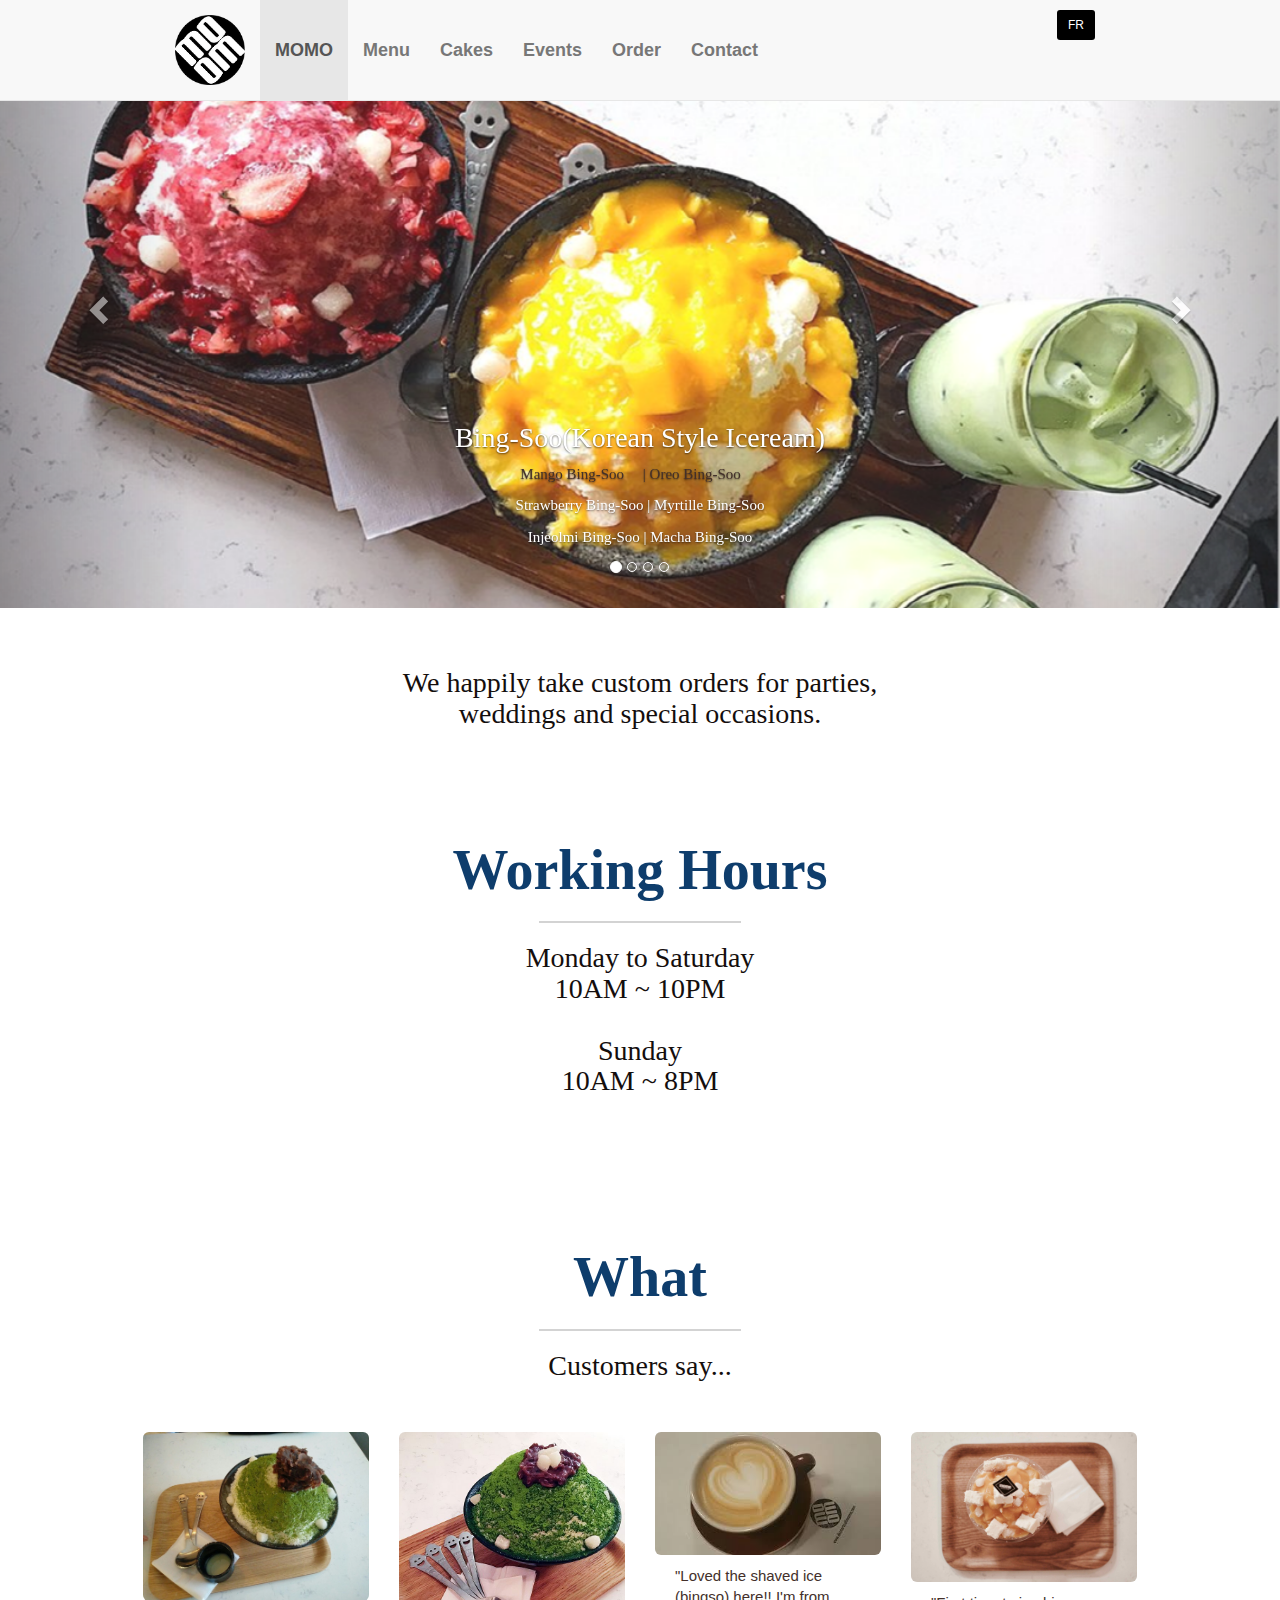
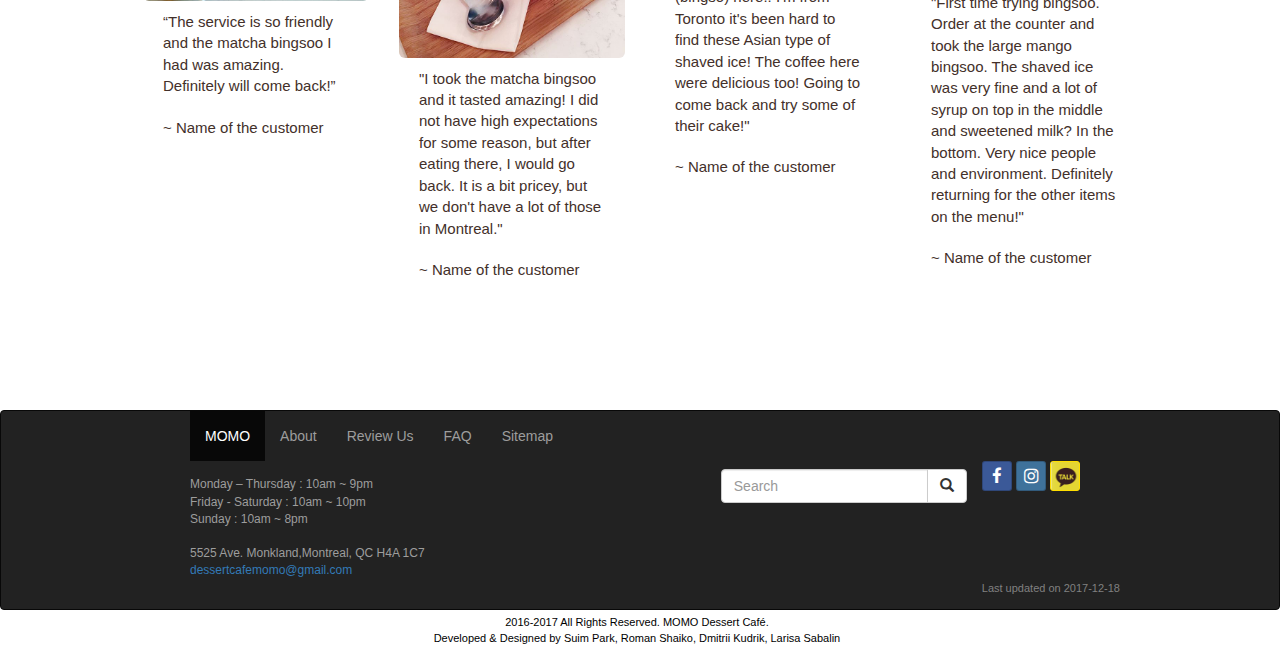
<file: index.html>
﻿<!DOCTYPE html>
<html lang="en">
<head>
    <title>Dessert Cafe MOMO</title>
    <meta charset="utf-8">
    <meta name="viewport" content="width=device-width, initial-scale=1">
    <meta name="description" content="You can experience tastes you've never. They are Cakes, BingSoo(Korean Style Icecream), coffee, tea and drinks." />
    <link rel="stylesheet" href="font-awesome-4.7.0/css/font-awesome.min.css">
    <link rel="stylesheet" href="bootstrap/css/bootstrap.min.css">
    <link rel="stylesheet" href="styles/gridReviews.css" />
    <link rel="stylesheet" href="styles/bootstrap-social.css" />
    <link rel="stylesheet" type="text/css" href="styles/sp_md.css" />
    <script src="https://ajax.googleapis.com/ajax/libs/jquery/3.2.1/jquery.min.js"></script>
    <script src="bootstrap/js/bootstrap.min.js"></script>
    <script type="text/javascript" src="scripts/sp_momo.js"></script>
    <script type="text/javascript" src="scripts/processLanguage.js"></script>
</head>
<body id="index">
    <nav id="nav" class="nav navbar navbar-fixed-top navbar-default">
        <div class="container container-fluid">
            <div class="navbar-header">
                <button type="button" class="navbar-toggle" data-toggle="collapse" data-target=".main_menu">
                    <span class="sr-only">Toggle Navigation</span>
                    <span class="icon-bar"></span>
                    <span class="icon-bar"></span>
                    <span class="icon-bar"></span>
                </button>
                <a class="navbar-brand" href="index.html">
                    <img id="nav_img" src="images/logo.png" />
                </a>
            </div>
            <div class="navbar-collapse collapse main_menu">
               <ul id="main_menus" class="nav navbar-nav navbar-center lang-en">
                    <li class="active"><a class="navFont" href="index.html">MOMO</a></li>
                    <li><a class="navFont" href="menu.html">Menu</a></li>
                    <li><a class="navFont" href="cakes.html">Cakes</a></li>
                    <li><a class="navFont" href="events.html">Events</a></li>
                    <li><a class="navFont" href="order.html">Order</a></li>
                    <li><a class="navFont" href="contact.html">Contact</a></li>
                </ul>
                <ul id="main_menus" class="nav navbar-nav navbar-center lang-fr">
                    <li class="active"><a class="navFont" href="#">MOMO</a></li>
                    <li><a class="navFont" href="menu.html">Menu</a></li>
                    <li><a class="navFont" href="cakes.html">Gateaux</a></li>
                    <li><a class="navFont" href="events.html">&#201;v&#233;nements</a></li>
                    <li><a class="navFont" href="order.html">Commander</a></li>
                    <li><a class="navFont" href="contact.html">Contacter</a></li>
                </ul>
                <button id="btnLang" class="btn btn-sm lang-en" type="button" onclick="processCookie();">FR</button>
                <button id="btnLang" class="btn btn-sm lang-fr" type="button" onclick="processCookie();">EN</button>
            </div>
        </div>
    </nav>


    <div id="myCarousel" class="carousel slide" data-ride="carousel">
        <!-- Indicators -->
        <ol class="carousel-indicators">
            <li data-target="#myCarousel" data-slide-to="0" class="active"></li>
            <li data-target="#myCarousel" data-slide-to="1"></li>
            <li data-target="#myCarousel" data-slide-to="3"></li>
            <li data-target="#myCarousel" data-slide-to="4"></li>
        </ol>

        <!-- Wrapper for slides -->
        <div class="carousel-inner" role="listbox">
            <div class="item active">
                <img src="images/carousel_menu1.png" alt="Image">
                <div class="carousel-caption background">
                    <a href="#">
                        <h3 class="carousel_title">Bing-Soo(Korean Style Iceream)</h3>
                    </a>
                    <p class="carousel_font_sub_text lang-en">Mango Bing-Soo&nbsp;&nbsp;&nbsp;&nbsp;&nbsp;| Oreo Bing-Soo&nbsp;&nbsp;&nbsp;&nbsp;&nbsp;</p>
                    <p class="carousel_font_sub_text lang-fr">Mangue Bing-Soo&nbsp;&nbsp;&nbsp;&nbsp;&nbsp;| Oreo Bing-Soo&nbsp;&nbsp;&nbsp;&nbsp;&nbsp;</p>
                    <p class="carousel_font_sub_text_white lang-en">Strawberry Bing-Soo | Myrtille Bing-Soo</p>
                    <p class="carousel_font_sub_text_white lang-fr">fraise Bing-Soo | Blue Berry Bing-Soo</p>
                    <p class="carousel_font_sub_text_white lang-en">Injeolmi Bing-Soo | Macha Bing-Soo</p>
                    <p class="carousel_font_sub_text_white lang-fr">Injeolmi Bing-Soo | Macha Bing-Soo</p>
                </div>                  
            </div>

            <div class="item">
                <img src="images/carousel_menu2.png" alt="Image">
                <div class="carousel-caption background">
                    <a href="#">
                        <h3 class="carousel_title lang-en">Korean Style Bread</h3>
                        <h3 class="carousel_title lang-fr">Pain de style cor&#233;en</h3>
                    </a>
                    <p class="carousel_font_sub_text_white lang-en">Sweet Rice Dounut | Sweet Rice & Seed Bread</p>
                    <p class="carousel_font_sub_text_white lang-fr">Dounut de riz sucr&#233; | Riz sucr&#233; et pain aux graines</p>
                    <p class="carousel_font_sub_text_white lang-en">Red Bean Bread | Twisted Dounut&nbsp;&nbsp;&nbsp;</p>
                    <p class="carousel_font_sub_text_white lang-fr">Pain aux haricots rouges | Dounut tordu&nbsp;&nbsp;&nbsp;</p>
                </div>
            </div>
            <div class="item">
                <img src="images/carousel_menu3.png" alt="Image">
                <div class="carousel-caption background">
                    <a href="#">
                        <h3 class="carousel_title lang-en">Cakes</h3>
                        <h3 class="carousel_title lang-fr">G&#226;teaux</h3>
                    </a>
                    <p class="carousel_font_sub_text_white lang-en">Birthday Cakes | Wedding Cakes</p>
                    <p class="carousel_font_sub_text_white lang-fr">G&#226;teaux d'anniversaire | G&#226;teaux de mariage</p>
                    <p class="carousel_font_sub_text_white">G&#226;teaux d'Oreo | G&#226;teau aux fraises</p>
                </div>
            </div>
            <div class="item">
                <img src="images/carousel_menu4.png" alt="Image">
                <div class="carousel-caption background">
                    <a href="#">
                        <h3 class="carousel_title lang-en">Coffee, Tea & Drinks</h3>
                        <h3 class="carousel_title lang-fr">Caf&#233;, th&#233; et boissons</h3>
                    </a>
                    <p class="carousel_font_sub_text_white">ESPRESSO | CORTADO | CAPPUCCINO</p>
                    <p class="carousel_font_sub_text_white">MATCHA LATTE | CHAI LATTE | CHOCOLATE LATTE</p>
                    <p class="carousel_font_sub_text_white">GREEN TEA | PERLES DU DRAGON</p>
                </div>
            </div>
       </div>

        <!-- Left and right controls -->
        <a class="left carousel-control" href="#myCarousel" role="button" data-slide="prev">
            <span class="glyphicon glyphicon-chevron-left" aria-hidden="true"></span>
            <span class="sr-only">Previous</span>
        </a>
        <a class="right carousel-control" href="#myCarousel" role="button" data-slide="next">
            <span class="glyphicon glyphicon-chevron-right" aria-hidden="true"></span>
            <span class="sr-only">Next</span>
        </a>
    </div>

    <br /><br />
    <div class="sp_container text-center">
        <h3 class="berlin_font_title lang-en">We happily take custom orders for parties, <br />weddings and special occasions.</h3>
        <h3 class="berlin_font_title lang-fr">Nous prenons avec plaisir les commandes personnalisées pour les fêtes, <br />les mariages et les occasions spéciales.</h3>
        <br/><br/>
        <br /><br />
        <h1 class="green_title lang-en">Working Hours</h1>
        <h1 class="green_title lang-fr">Heures de travail</h1>
        <hr class="hr_title" />
        <h3 class="berlin_font_title lang-en">
            Monday to Saturday<br />
            10AM ~ 10PM<br /><br />

            Sunday<br />
            10AM ~ 8PM
        </h3>
        <h3 class="berlin_font_title lang-fr">
            Lundi &#224; Samedi<br />
            10 ~ 22<br /><br />

            Dimanche<br />
            10 ~ 20
        </h3>
        <br>
    </div><br>

    
    <br /><br />
    <br /><br />
   <h1 class="green_title text-center lang-en">What</h1>
    <h1 class="green_title text-center lang-fr">Que</h1>
    <hr class="hr_title" />
    <h3 class="berlin_font_title text-center lang-en">Customers say...</h3>
    <h3 class="berlin_font_title text-center lang-fr">Disent Les Clients ...</h3>
    <br /><br />
    <!-- Columns start at 50% wide on mobile and bump up to 33.3% wide on desktop -->
    <div id="review" class="row">
        <div class="col-6 col-sm-3">
            <img class="img-rounded" src="images/o.jpg" alt="customer's bingsoo photo" name="customer's bingsoo photo" />
            <p>“The service is so friendly and the matcha bingsoo I had was amazing. Definitely will come back!” </p>
            <p> ~ Name of the customer</p>
        </div>
        <div class="col-6 col-sm-3">
            <img class="img-rounded" src="images/bingsoo4.jpg" alt="customer's bingsoo photo" name="customer's bingsoo photo" />
            <p>"I took the matcha bingsoo and it tasted amazing! I did not have high expectations for some reason, but after eating there, I would go back. It is a bit pricey, but we don't have a lot of those in Montreal."</p>
            <p> ~ Name of the customer</p>
        </div>
        <div id="third-review" class="col-6 col-sm-3">
            <img class="img-rounded" src="images/coffee2.jpg" alt="customer's bingsoo photo" name="customer's bingsoo photo" />
            <p>"Loved the shaved ice (bingso) here!! I'm from Toronto it's been hard to find these Asian type of shaved ice! The coffee here were delicious too! Going to come back and try some of their cake!"</p>
            <p> ~ Name of the customer</p>
        </div>
        <div class="col-6 col-sm-3">
            <img class="img-rounded" src="images/_DSC3660.jpg" alt="customer's bingsoo photo" name="customer's bingsoo photo" />
            <p>"First time trying bingsoo. Order at the counter and took the large mango bingsoo. The shaved ice was very fine and a lot of syrup on top in the middle and sweetened milk? In the bottom. Very nice people and environment. Definitely returning for the other items on the menu!"</p>
            <p> ~ Name of the customer</p>
        </div>
    </div>
    <br /><br />
    <br /><br />
    <br /><br />


    <footer class="nav navbar navbar-bottom navbar-inverse">
        <div class="container container-fluid">
            <div class="navbar-header">
                <button type="button" class="navbar-toggle" data-toggle="collapse" data-target="#footer-menu">
                    <span class="sr-only">Toggle Navigation</span>
                    <span class="icon-bar"></span>
                    <span class="icon-bar"></span>
                    <span class="icon-bar"></span>
                </button>
            </div>
            <div id="footer-menu" class="navbar-collapse collapse">
                <ul class="nav navbar-nav navbar-left lang-en">
                    <li class="active"><a href="#">MOMO</a></li>
                    <li><a href="about.html">About</a></li>
                    <li><a href="reviewUs.html">Review Us</a></li>
                    <li><a href="faq.html">FAQ</a></li>
                    <li><a href="sitemap.html">Sitemap</a></li>
                </ul>
                <ul class="nav navbar-nav navbar-left lang-fr">
                    <li class="active"><a href="index.html">MOMO</a></li>
                    <li><a href="about.html">À propos</a></li>
                    <li><a href="reviewUs.html">Commenter-Nous</a></li>
                    <li><a href="faq.html">FAQ</a></li>
                    <li><a href="sitemap.html">Sitemap</a></li>
                </ul>
            </div>
            <div id="footer-others">
                <p class="footer_info navbar-text lang-en">
                    Monday – Thursday : 10am ~ 9pm<br />
                    Friday - Saturday : 10am ~ 10pm<br/>
                    Sunday : 10am ~ 8pm<br /><br />
                    5525 Ave. Monkland,Montreal, QC H4A 1C7<br />
                    <a href="mailto:dessertcafemomo@gmail.com?Subject=Hello%20again" target="_top">dessertcafemomo@gmail.com</a>
                </p>
                <p class="footer_info navbar-text lang-fr">
                    Lundi &#224; Jeudi : 10 to 21<br />
                    Vendredi - Samedi : 10 to 22<br />
                    Dimanche : 10 to 20<br /><br />
                    5525 Av de Monkland, Montr&#232;al, QC H4A 1C7<br />
                    <a href="mailto:dessertcafemomo@gmail.com?Subject=Hello%20again" target="_top">dessertcafemomo@gmail.com</a>
                </p>
                <div id="footer-sn" class="navbar-right">
                    <button class="btn btn-social-icon btn-facebook btn-sm" type="button" onclick="move_sn('facebook')"><span class="fa fa-facebook"></span></button>
                    <button class="btn btn-social-icon btn-instagram btn-sm" type="button" onclick="move_sn('instagram')"><span class="fa fa-instagram"></span></button>
                    <button id="kakao" class="btn btn-social-icon btn-kakao btn-sm" type="button" onmouseover="kakaoTalk_down()" onmouseout="kakaoTalk_up()"><span class="fa fa-kakao"></span></button>
                    <span id="tooltiptext">id:emilypark3</span>
                    <p id="lastupdated" class="lang-en">Last updated on 2017-12-18</p>
                    <p id="lastupdated" class="lang-fr">Dernière mise à jour le 2017-12-18</p>
                </div>
                <form class="navbar-form navbar-right" target="_blank">
                    <div class="input-group">
                        <input type="text" id="keyword" class="form-control" placeholder="Search" name="search">
                        <div class="input-group-btn">
                            <button class="btn btn-default" type="button" onclick="google_search()">
                                <i class="glyphicon glyphicon-search"></i>
                            </button>
                        </div>
                    </div>
                </form>
            </div>
        </div>
    </footer>
    <div id="copyrights">
        <p id="footer_copy" class="lang-en"> 2016-2017 All Rights Reserved. MOMO Dessert Café.&nbsp;&nbsp;<br />Developed & Designed by Suim Park, Roman Shaiko, Dmitrii Kudrik, Larisa Sabalin&nbsp;&nbsp;</p>
        <p id="footer_copy" class="lang-fr"> 2016-2017 Tous Droits Reservés. MOMO Dessert Café.&nbsp;&nbsp;<br />Développé et conçu par Suim Park, Roman Shaiko, Dmitrii Kudrik, Larisa Sabalin&nbsp;&nbsp;</p>
    </div>
</body>
</html>
</file>
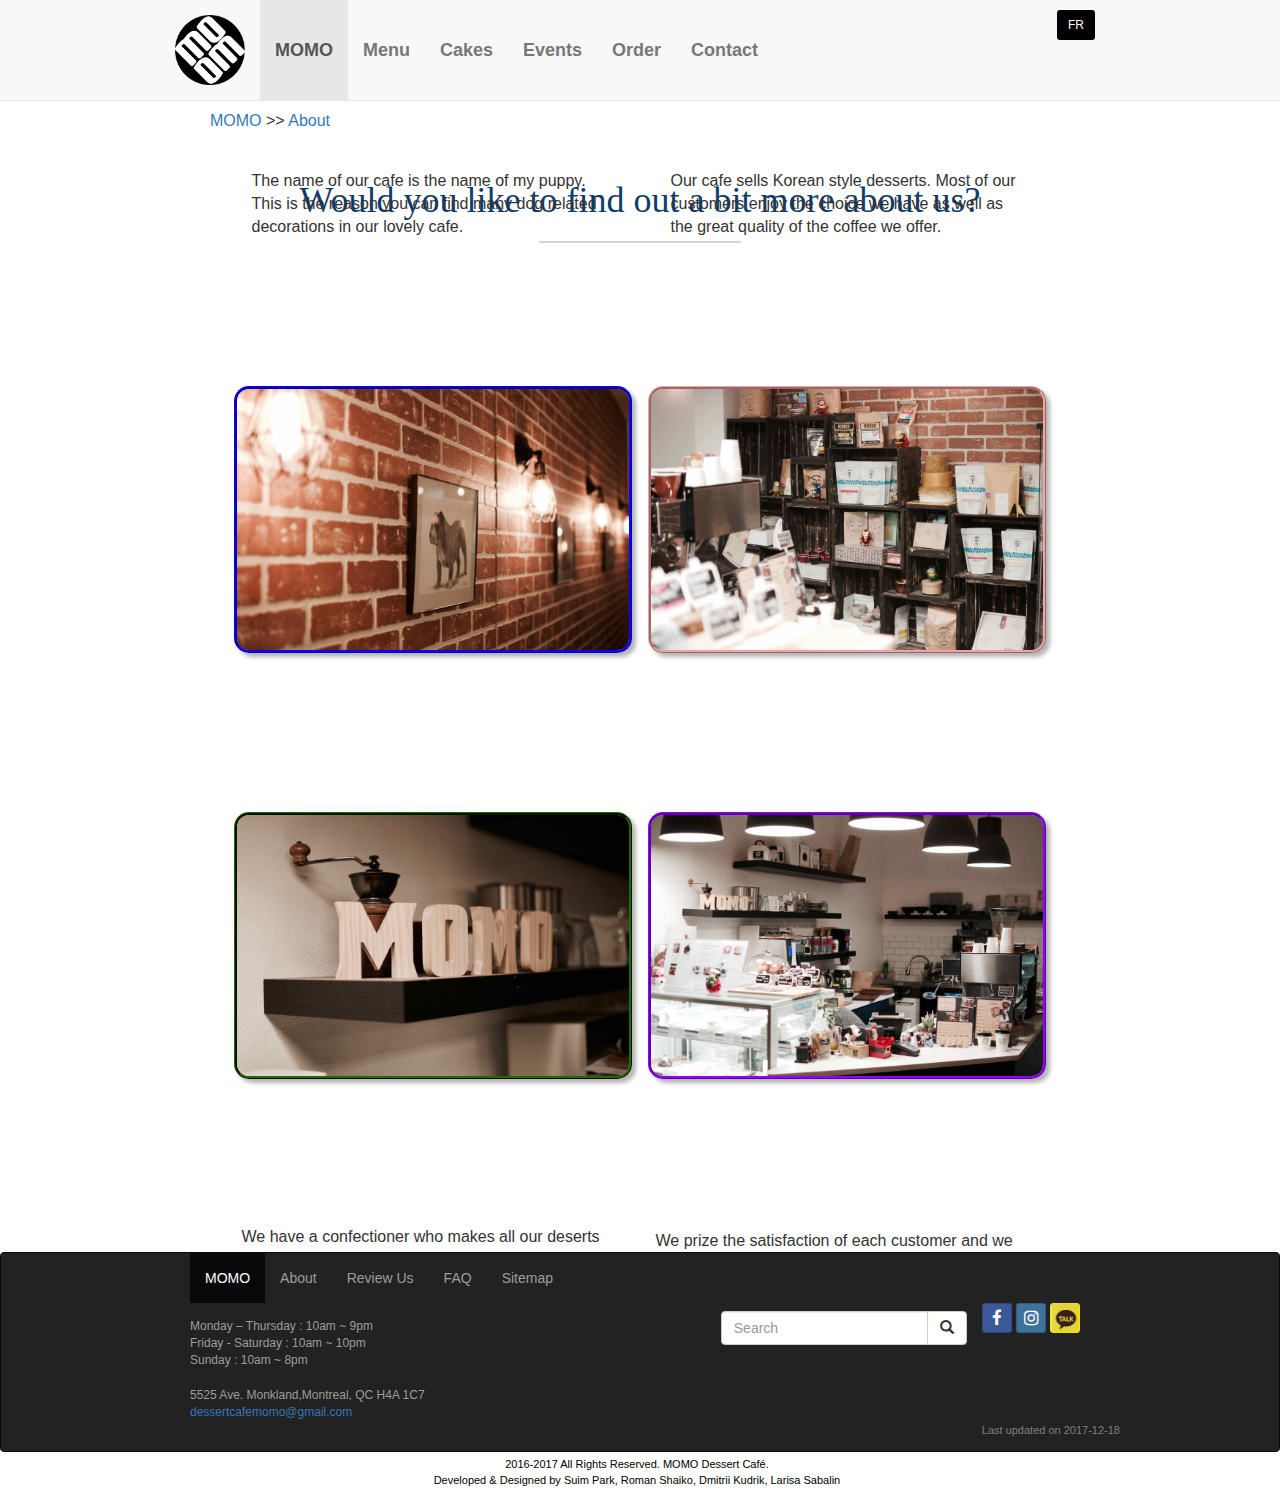
<file: about.html>
<!DOCTYPE html>
<html lang="en">
<head>
  <title class="lang-en"> About | MOMO</title>
  <title class="lang-fr">À propos | MOMO</title>

    <meta charset="utf-8">
    <meta name="viewport" content="width=device-width, initial-scale=1">
    <link rel="stylesheet" href="font-awesome-4.7.0/css/font-awesome.min.css">
    <link rel="stylesheet" href="bootstrap/css/bootstrap.min.css">
    <link rel="stylesheet" href="styles/gridReviews.css" />
    <link rel="stylesheet" href="styles/bootstrap-social.css" />
    <link rel="stylesheet" type="text/css" href="styles/sp_md.css" />
    <script src="https://ajax.googleapis.com/ajax/libs/jquery/3.2.1/jquery.min.js"></script>
    <script src="bootstrap/js/bootstrap.min.js"></script>
    <script type="text/javascript" src="scripts/sp_momo.js"></script>
    <script type="text/javascript" src="scripts/processLanguage.js"></script>
</head>
<body>
    <nav id="nav" class="nav navbar navbar-fixed-top navbar-default">
        <div class="container container-fluid">
            <div class="navbar-header">
                <button type="button" class="navbar-toggle" data-toggle="collapse" data-target=".navbar-collapse">
                    <span class="sr-only">Toggle Navigation</span>
                    <span class="icon-bar"></span>
                    <span class="icon-bar"></span>
                    <span class="icon-bar"></span>
                </button>
                <a class="navbar-brand" href="index.html">
                    <img id="nav_img" src="images/logo.png" />
                </a>
            </div>
            <div class="navbar-collapse collapse">
               <ul id="main_menus" class="nav navbar-nav navbar-center lang-en">
                    <li class="active"><a class="navFont" href="about.html">MOMO</a></li>
                    <li><a class="navFont" href="menu.html">Menu</a></li>
                    <li><a class="navFont" href="cakes.html">Cakes</a></li>
                    <li><a class="navFont" href="events.html">Events</a></li>
                    <li><a class="navFont" href="order.html">Order</a></li>
                    <li><a class="navFont" href="contact.html">Contact</a></li>
                </ul>
                <ul id="main_menus" class="nav navbar-nav navbar-center lang-fr">
                    <li class="active"><a class="navFont" href="about.html">MOMO</a></li>
                    <li><a class="navFont" href="menu.html">Menu</a></li>
                    <li><a class="navFont" href="cakes.html">Gâteaux</a></li>
                    <li><a class="navFont" href="events.html">Événements</a></li>

                    <li><a class="navFont" href="order.html">Commander</a></li>
                    <li><a class="navFont" href="contact.html">Contacter</a></li>
                </ul>
                <button id="btnLang" class="btn btn-sm lang-en" type="button" onclick="processCookie(), translateBreadCrumbAndSetActiveButton(1);">FR</button>
                <button id="btnLang" class="btn btn-sm lang-fr" type="button" onclick="processCookie(), translateBreadCrumbAndSetActiveButton(2);">EN</button>
            </div>
        </div>
    </nav>

<main class="mainSize space_before">
   <p class="lang-en space_before_20 breadcrumbMo"><a href="index.html">MOMO</a> >> <a href="about.html">About</a></p>
    <p class="lang-fr space_before_20 breadcrumbMo"><a href="index.html">MOMO</a> >> <a href="about.html">À propos</a></p>
    <br>
  <div>
  <h1 class="center momo_title_h1 lang-en">Would you like to find out a bit more about us?</h1>
  <h1 class="center momo_title_h1 lang-fr">Voulez-vous savoir un peu plus à propos de nous?</h1>
  <hr class="hr_title" />
  </div>

  <div class="grid-containerAbout">
      <img class="shrinking itemImg1About gridImgAbout borderBlue" src="images/_DSC3648.jpg" alt="customer's bingsoo photo" name="customer's bingsoo photo"/>
      <div class="item1About">
        <p class="lang-en">The name of our cafe is the name of my puppy.
        This is the reason you can find many dog related decorations in our lovely cafe.</p>

        <p class="lang-fr">Le nom de notre café vient du nom de mon chien. C'est la raison pourquoi vous allez voir beaucoup des décorations avec des motifs avec des chiens dans notre espace clients. </p>
      </div>
      <img class="borderPink shrinking itemImg2About gridImgAbout" src="images/_DSC3675.jpg" alt="customer's bingsoo photo" name="customer's bingsoo photo"/>
      <div class="item2About">
        <p class="lang-en">Our cafe sells Korean style desserts. Most of our customers enjoy the choice we have as well as the great quality of the coffee we offer.</p>
        <p class="lang-fr">Notre café vent des dessert en style Coréen.  La plupart de nos clients apprécie le choix qu’on a autant comme la savoureux café d’un haute qualité préparer spécialement pour vous.. <p>
      </div>


      <img class="borderGreen shrinking itemImg3About gridImgAbout" src="images/_DSC3653.jpg" alt="customer's bingsoo photo" name="customer's bingsoo photo"/>
      <div class="item3About">
      <p class="lang-en">We have a confectioner who makes all our deserts with lots of dedication. You can organize an event: a birthday party or a work team building. Our dessert artist will gladly lead you into the world of dessert decoration.</p>
      <p class="lang-fr">Nos dessert sont fait par notre pâtissier dédié à un service impeccable et la haute qualité de ses produits. Vous pouvez organiser des évènements de formation en décoration et notre pâtissier vous guidera dans ce monde de plaisir visuel et gustatif. </p>
      </div>
      <img class="borderViolet shrinking itemImg4About gridImgAbout" src="images/_DSC3682.jpg" alt="customer's bingsoo photo" name="customer's bingsoo photo"/>
      <div class="item4About">
      <p class="lang-en">We prize the satisfaction of each customer and we care about your comfort during the time spent with us. We have a wide range of drinks that are custom made and taste like nowhere else.</p>
      <p class="lang-fr">On tient au cœur la satisfaction de chacun de nos clients autant que on veut être sûr que vous avez le plus de confort et plaisir pendant le temps que vous passez avec nous. On offre une vaste gamme des boissons qu’on prépare d’après votre préférence personnelle. </p>
      </div>
    </div>
  </div>
</main>

<footer class="nav navbar navbar-bottom navbar-inverse">
        <div class="container container-fluid">
            <div class="navbar-header">
                <button type="button" class="navbar-toggle" data-toggle="collapse" data-target="#footer-menu">
                    <span class="sr-only">Toggle Navigation</span>
                    <span class="icon-bar"></span>
                    <span class="icon-bar"></span>
                    <span class="icon-bar"></span>
                </button>
            </div>
            <div id="footer-menu" class="navbar-collapse collapse">
                <ul class="nav navbar-nav navbar-left lang-en">
                    <li class="active"><a href="#">MOMO</a></li>
                    <li><a href="about.html">About</a></li>
                    <li><a href="reviewUs.html">Review Us</a></li>
                    <li><a href="faq.html">FAQ</a></li>
                    <li><a href="sitemap.html">Sitemap</a></li>
                </ul>
                <ul class="nav navbar-nav navbar-left lang-fr">
                    <li class="active"><a href="index.html">MOMO</a></li>
                    <li><a href="about.html">À propos</a></li>
                    <li><a href="reviewUs.html">Commenter-Nous</a></li>
                    <li><a href="faq.html">FAQ</a></li>
                    <li><a href="sitemap.html">Sitemap</a></li>
                </ul>
            </div>
            <div id="footer-others">
                <p class="footer_info navbar-text lang-en">
                    Monday – Thursday : 10am ~ 9pm<br />
                    Friday - Saturday : 10am ~ 10pm<br/>
                    Sunday : 10am ~ 8pm<br /><br />
                    5525 Ave. Monkland,Montreal, QC H4A 1C7<br />
                    <a href="mailto:dessertcafemomo@gmail.com?Subject=Hello%20again" target="_top">dessertcafemomo@gmail.com</a>
                </p>
                <p class="footer_info navbar-text lang-fr">
                    Lundi &#224; Jeudi : 10 to 21<br />
                    Vendredi - Samedi : 10 to 22<br />
                    Dimanche : 10 to 20<br /><br />
                    5525 Av de Monkland, Montr&#232;al, QC H4A 1C7<br />
                    <a href="mailto:dessertcafemomo@gmail.com?Subject=Hello%20again" target="_top">dessertcafemomo@gmail.com</a>
                </p>
                <div id="footer-sn" class="navbar-right">
                    <button class="btn btn-social-icon btn-facebook btn-sm" type="button" onclick="move_sn('facebook')"><span class="fa fa-facebook"></span></button>
                    <button class="btn btn-social-icon btn-instagram btn-sm" type="button" onclick="move_sn('instagram')"><span class="fa fa-instagram"></span></button>
                    <button id="kakao" class="btn btn-social-icon btn-kakao btn-sm" type="button" onmouseover="kakaoTalk_down()" onmouseout="kakaoTalk_up()"><span class="fa fa-kakao"></span></button>
                    <span id="tooltiptext">id:emilypark3</span>
                    <p id="lastupdated" class="lang-en">Last updated on 2017-12-18</p>
                    <p id="lastupdated" class="lang-fr">Dernière mise à jour le 2017-12-18</p>
                </div>
                <form class="navbar-form navbar-right" target="_blank">
                    <div class="input-group">
                        <input type="text" id="keyword" class="form-control" placeholder="Search" name="search">
                        <div class="input-group-btn">
                            <button class="btn btn-default" type="button" onclick="google_search()">
                                <i class="glyphicon glyphicon-search"></i>
                            </button>
                        </div>
                    </div>
                </form>
            </div>
        </div>
    </footer>
    <div id="copyrights">
        <p id="footer_copy" class="lang-en"> 2016-2017 All Rights Reserved. MOMO Dessert Café.&nbsp;&nbsp;<br />Developed & Designed by Suim Park, Roman Shaiko, Dmitrii Kudrik, Larisa Sabalin&nbsp;&nbsp;</p>
        <p id="footer_copy" class="lang-fr"> 2016-2017 Tous Droits Reservés. MOMO Dessert Café.&nbsp;&nbsp;<br />Développé et conçu par Suim Park, Roman Shaiko, Dmitrii Kudrik, Larisa Sabalin&nbsp;&nbsp;</p>
    </div>
</body>
</html>
</file>
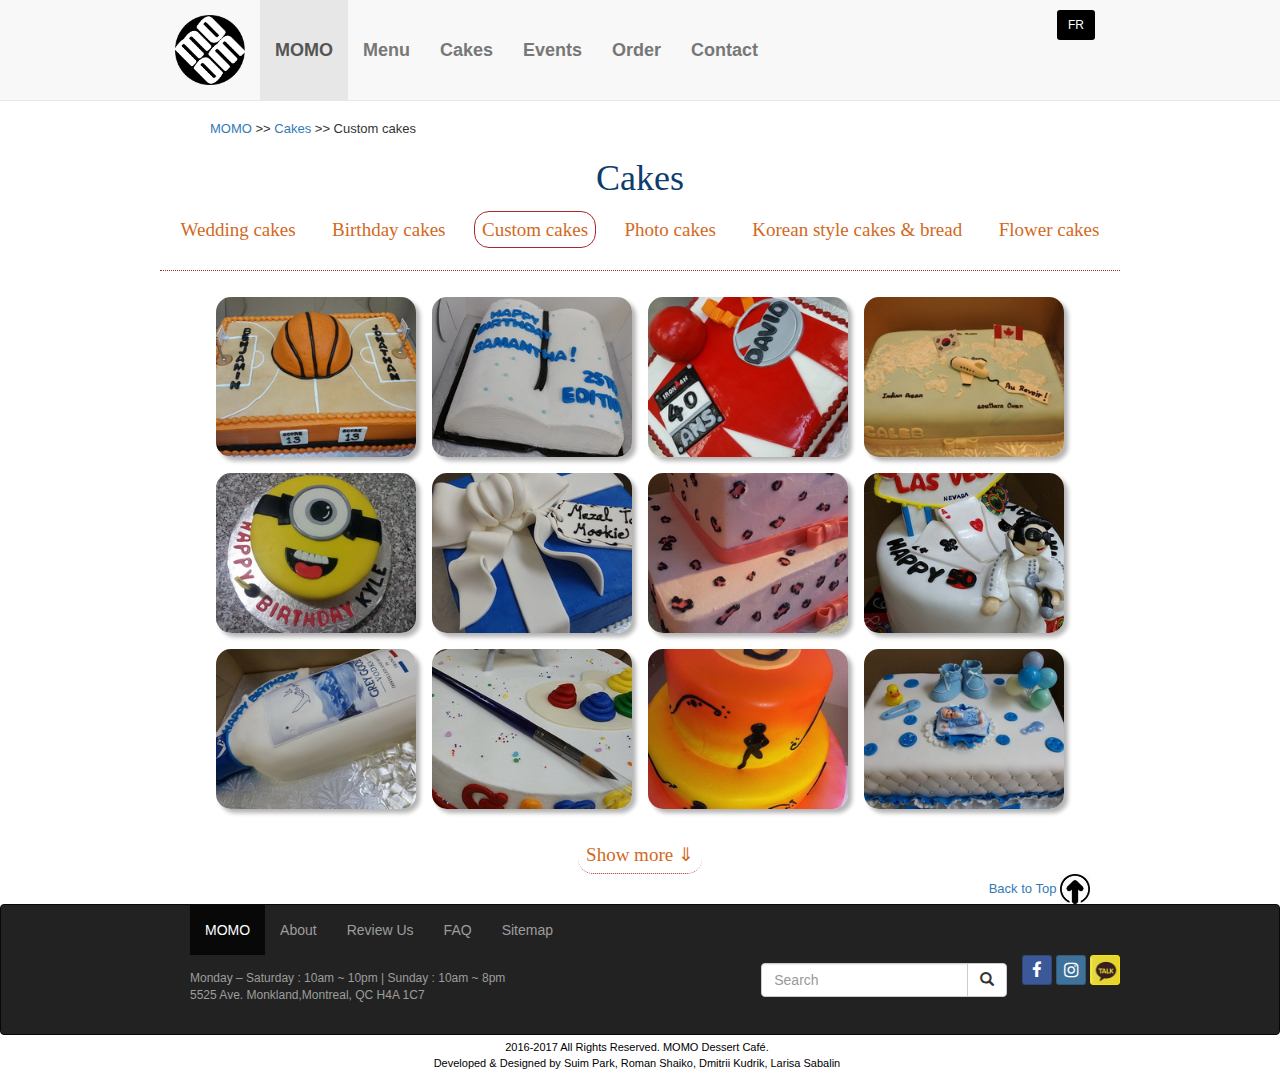
<file: cakes.html>
﻿<!DOCTYPE html>

<html lang="en" xmlns="http://www.w3.org/1999/xhtml">
<head>
    <meta charset="utf-8" />
    <title>Dessert cafe MOMO | Cakes</title>

    <meta name="developed by" content="Suim Park, Roman Shaiko, Dmitrii Kudrik, Larisa Sabalin" />
    <meta name="main" content="Cakes we offer for ordering" />

    <link rel="icon" type="image/png" href="images/logo.png">
    <meta property="title" content="Menu - Ferreira Cafe" />
    <meta property="description" content="Discover our modern portuguese cuisine, from our fresh arrivals of fish and seafood to our wide selection of high quality meats." />
    <meta property="url" content="https://www.dessertcafemomo.com/" />
    <meta property="site_name" content="Momo Dessert Cafe" />


    <!-- Add jQuery library -->
    <script src="lib/jquery-3.2.1.min.js"></script>

    <!-- Add mousewheel plugin -->
    <script src="lib/jquery.mousewheel.pack.js?v=3.1.3"></script>

    <!-- Add fancyBox main JS and CSS files -->
    <script src="lib/fancybox-2.1.7/source/jquery.fancybox.pack.js?v=2.1.5"></script>
    <link rel="stylesheet" type="text/css" href="lib/fancybox-2.1.7/source/jquery.fancybox.css?v=2.1.5" media="screen" />

    <!-- Add Button helper (Slide-show, arrows and Close button) -->
    <link rel="stylesheet" type="text/css" href="lib/fancybox-2.1.7/source/helpers/jquery.fancybox-buttons.css?v=1.0.5" />
    <script src="lib/fancybox-2.1.7/source/helpers/jquery.fancybox-buttons.js?v=1.0.5"></script>

    <!--Styles for header and footer-->
    <meta name="viewport" content="width=device-width, initial-scale=1">
    <link rel="stylesheet" href="font-awesome-4.7.0/css/font-awesome.min.css">
    <link rel="stylesheet" href="bootstrap/css/bootstrap.min.css">
    <link rel="stylesheet" href="styles/gridReviews.css" />
    <link rel="stylesheet" href="styles/bootstrap-social.css" />
    <link rel="stylesheet" type="text/css" href="styles/sp_md.css" />
    <script src="bootstrap/js/bootstrap.min.js"></script>
    <script type="text/javascript" src="scripts/sp_momo.js"></script>
    <script type="text/javascript" src="scripts/processLanguage.js"></script>

    <!-- Style and JS for cakes.html and menu.html -->
    <!-- IMPORTANT! product.js MUST BE AT THE END! -->
    <script src="scripts/products.js"></script>
    
</head>

<body>
    <!-- Header -->
    <nav id="nav" class="nav navbar navbar-fixed-top navbar-default">
        <div class="container container-fluid">
            <div class="navbar-header">
                <button type="button" class="navbar-toggle" data-toggle="collapse" data-target=".navbar-collapse">
                    <span class="sr-only">Toggle Navigation</span>
                    <span class="icon-bar"></span>
                    <span class="icon-bar"></span>
                    <span class="icon-bar"></span>
                </button>
                <a class="navbar-brand" href="index.html">
                    <img id="nav_img" src="images/logo.png" />
                </a>
            </div>
            <div class="navbar-collapse collapse">
                <ul id="main_menus" class="nav navbar-nav navbar-center lang-en">
                    <li class="active"><a class="navFont" href="#">MOMO</a></li>
                    <li><a class="navFont" href="menu.html">Menu</a></li>
                    <li><a class="navFont" href="cakes.html">Cakes</a></li>
                    <li><a class="navFont" href="events.html">Events</a></li>
                    <li><a class="navFont" href="order.html">Order</a></li>
                    <li><a class="navFont" href="contact.html">Contact</a></li>
                </ul>
                <ul id="main_menus" class="nav navbar-nav navbar-center lang-fr">
                    <li class="active"><a class="navFont" href="#">MOMO</a></li>
                    <li><a class="navFont" href="menu.html">Menu</a></li>
                    <li><a class="navFont" href="cakes.html">Gateaux</a></li>
                    <li><a class="navFont" href="events.html">&#201;v&#233;nements</a></li>
                    <li><a class="navFont" href="order.html">Commander</a></li>
                    <li><a class="navFont" href="contact.html">Contacter</a></li>
                </ul>
                <button id="btnLang" class="btn btn-sm lang-en" type="button" onclick="processCookie(), translateBreadCrumbAndSetActiveButton(1);">FR</button>
                <button id="btnLang" class="btn btn-sm lang-fr" type="button" onclick="processCookie(), translateBreadCrumbAndSetActiveButton(2);">EN</button>
            </div>
        </div>
    </nav>

    <!-- Main -->
    <main id="wrap_products">
        <!-- Displaying breadcrumbs -->
        <p id="breadcrumb"></p>
        <h1 id="titleID" class="products_title lang-en">Cakes</h1>
        <h1 class="products_title lang-fr">Gâteaux</h1>
        <div class="horisontal_menu lang-en">
            <button id="wedding" name="products" onclick="addShowMoreButton(1), showImages('wedding'), setActive(1), showBreadCrumb('Cakes', 'Wedding cakes')">Wedding cakes</button>&nbsp;&nbsp;&nbsp;
            <button id="birthday" name="products" onclick="addShowMoreButton(1), showImages('birthday'), setActive(2), showBreadCrumb('Cakes', 'Birthday cakes')">Birthday cakes</button>&nbsp;&nbsp;&nbsp;
            <button id="custom" name="products" onclick="addShowMoreButton(1), showImages('custom'), setActive(3), showBreadCrumb('Cakes', 'Custom cakes')">Custom cakes</button>&nbsp;&nbsp;&nbsp;
            <button id="photo" name="products" onclick="addShowMoreButton(1), showImages('photo'), setActive(4), showBreadCrumb('Cakes', 'Photo cakes')">Photo cakes</button>&nbsp;&nbsp;&nbsp;
            <button id="korean" name="products" onclick="addShowMoreButton(1), showImages('korean'), setActive(5), showBreadCrumb('Cakes', 'Korean style cakes')">Korean style cakes &amp; bread </button>&nbsp;&nbsp;&nbsp;
            <button id="flower" name="products" onclick="addShowMoreButton(1), showImages('flower'), setActive(6), showBreadCrumb('Cakes', 'Flower cakes')">Flower cakes</button><br /><br />
        </div>
        <div class="horisontal_menu lang-fr">
            <button name="products" onclick="addShowMoreButton(2), showImages('wedding'), setActive(7), showBreadCrumb('Gâteaux', 'Gâteaux de mariage')">Gâteaux de mariage</button>&nbsp;&nbsp;&nbsp;
            <button name="products" onclick="addShowMoreButton(2), showImages('birthday'), setActive(8), showBreadCrumb('Gâteaux', 'Gâteaux d\'anniversaire')">Gâteaux d'anniversaire</button>&nbsp;&nbsp;&nbsp;
            <button name="products" onclick="addShowMoreButton(2), showImages('custom'), setActive(9), showBreadCrumb('Gâteaux', 'Gâteaux personnalisés')">Gâteaux personnalisés</button>&nbsp;&nbsp;&nbsp;
            <button name="products" onclick="addShowMoreButton(2), showImages('photo'), setActive(10), showBreadCrumb('Gâteaux', 'Gâteaux photo')">Gâteaux photo </button>&nbsp;&nbsp;&nbsp;
            <button name="products" onclick="addShowMoreButton(2), showImages('korean'), setActive(11), showBreadCrumb('Gâteaux', 'Gâteaux et pain de style coréen')">Gâteaux et pain de style coréen</button>&nbsp;&nbsp;&nbsp;
            <button name="products" onclick="addShowMoreButton(2), showImages('flower'), setActive(12), showBreadCrumb('Gâteaux', 'Gâteaux aux fleurs')">Gâteaux aux fleurs</button><br /><br />
        </div>
        <br />
        <div id="gallery_products"></div>
        <br />
        
        <button class="show_more" name="show_more" onclick="addImages()">Show more &dArr;</button>
        <button class="show_more" name="show_more" onclick="addImages()">Voir plus &dArr;</button>

        <p class="go-top lang-en"><a href="#breadcrumb"><span class="textBackToTop">Back to Top </span> <img src="images/go-top.jpg" alt="Go Top" title="Go Top" /></a></p>
        <p class="go-top lang-fr" ><a href="#breadcrumb"><span class="textBackToTop">Haut de Page </span> <img src="images/go-top.jpg" alt="Haut de Page" title="Haut de Page" /></a></p>
    </main>

    <!-- Footer -->
    <footer class="nav navbar navbar-bottom navbar-inverse">
        <div class="container container-fluid">
            <div class="navbar-header">
                <button type="button" class="navbar-toggle" data-toggle="collapse" data-target="#footer-menu">
                    <span class="sr-only">Toggle Navigation</span>
                    <span class="icon-bar"></span>
                    <span class="icon-bar"></span>
                    <span class="icon-bar"></span>
                </button>
            </div>
            <div id="footer-menu" class="navbar-collapse collapse">
                <ul class="nav navbar-nav navbar-left lang-en">
                    <li class="active"><a href="#">MOMO</a></li>
                    <li><a href="about.html">About</a></li>
                    <li><a href="reviewUs.html">Review Us</a></li>
                    <li><a href="faq.html">FAQ</a></li>
                    <li><a href="sitemap.html">Sitemap</a></li>
                </ul>
                <ul class="nav navbar-nav navbar-left lang-fr">
                    <li class="active"><a href="index.html">MOMO</a></li>
                    <li><a href="about.html">À propos</a></li>
                    <li><a href="reviewUs.html">Commenter-Nous</a></li>
                    <li><a href="faq.html">FAQ</a></li>
                    <li><a href="sitemap.html">Sitemap</a></li>
                </ul>
            </div>
            <div id="footer-others">
                <p class="footer_info navbar-text lang-en">
                    Monday – Saturday : 10am ~ 10pm | Sunday : 10am ~ 8pm<br />
                    5525 Ave. Monkland,Montreal, QC H4A 1C7
                </p>
                <p class="footer_info navbar-text lang-fr">
                    Lundi &#224; Samdi : 10 to 21 | Dimanche : 10 to 20<br />
                    5525 Av de Monkland, Montr&#232;al, QC H4A 1C7
                </p>
                <div id="footer-sn" class="navbar-right">
                    <button class="btn btn-social-icon btn-facebook btn-sm" type="button" onclick="move_sn('facebook')"><span class="fa fa-facebook"></span></button>
                    <button class="btn btn-social-icon btn-instagram btn-sm" type="button" onclick="move_sn('instagram')"><span class="fa fa-instagram"></span></button>
                    <button id="kakao" class="btn btn-social-icon btn-kakao btn-sm" type="button" onmouseover="kakaoTalk_down()" onmouseout="kakaoTalk_up()"><span class="fa fa-kakao"></span></button>
                    <span id="tooltiptext">id:emilypark3</span>

                </div>
                <form class="navbar-form navbar-right" target="_blank">
                    <div class="input-group">
                        <input type="text" id="keyword" class="form-control" placeholder="Search" name="search">
                        <div class="input-group-btn">
                            <button class="btn btn-default" type="button" onclick="google_search()">
                                <i class="glyphicon glyphicon-search"></i>
                            </button>
                        </div>
                    </div>
                </form>
            </div>
        </div>
    </footer>
    <div id="copyrights">
        <p id="footer_copy" class="lang-en"> 2016-2017 All Rights Reserved. MOMO Dessert Café.&nbsp;&nbsp;<br />Developed & Designed by Suim Park, Roman Shaiko, Dmitrii Kudrik, Larisa Sabalin&nbsp;&nbsp;</p>
        <p id="footer_copy" class="lang-fr"> 2016-2017 Tous Droits Reservés. MOMO Dessert Café.&nbsp;&nbsp;<br />Développé et conçu par Suim Park, Roman Shaiko, Dmitrii Kudrik, Larisa Sabalin&nbsp;&nbsp;</p>
    </div>

    <script>
       
    </script>
</body>
</html>
</file>
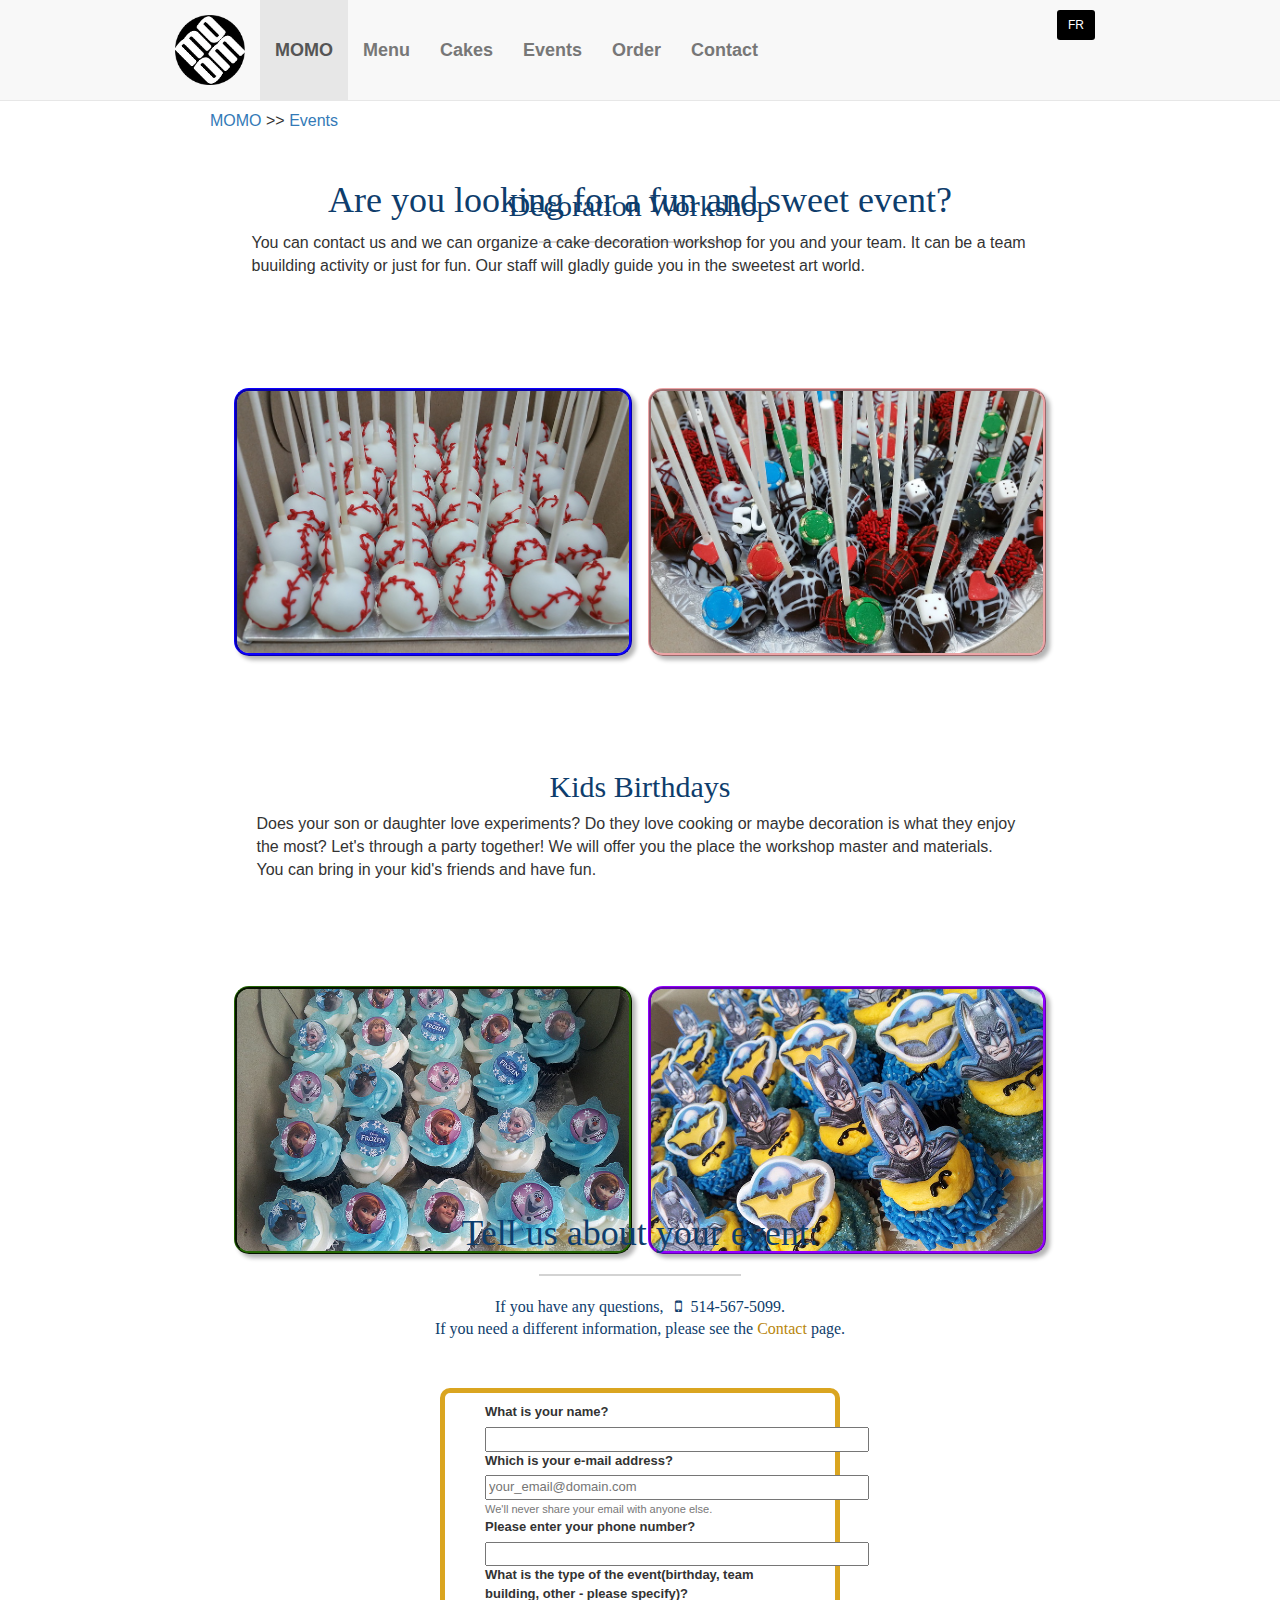
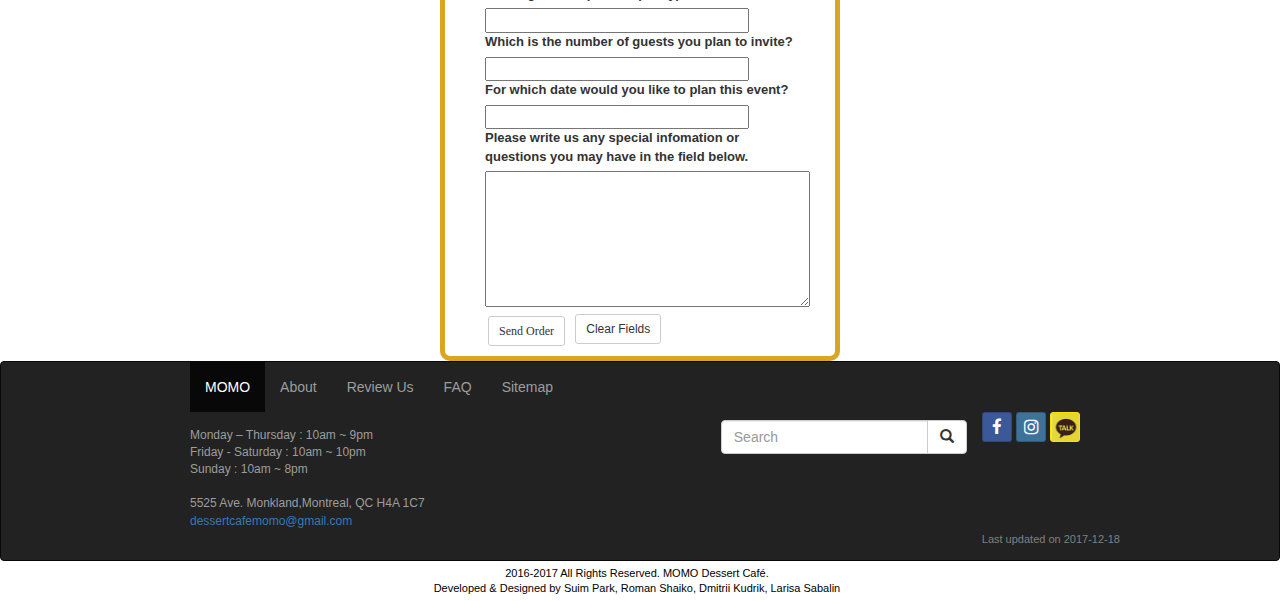
<file: events.html>
<!DOCTYPE html>
<html lang="en">
<head>
    <title class="lang-en">Events | MOMO</title>
    <title class="lang-fr">Événements | MOMO</title>

    <meta charset="utf-8">
    <meta name="viewport" content="width=device-width, initial-scale=1">
    <link rel="stylesheet" href="font-awesome-4.7.0/css/font-awesome.min.css">
    <link rel="stylesheet" href="bootstrap/css/bootstrap.min.css">
    <link rel="stylesheet" href="styles/gridReviews.css" />
    <link rel="stylesheet" href="styles/bootstrap-social.css" />
    <link rel="stylesheet" type="text/css" href="styles/sp_md.css" />
    <script src="https://ajax.googleapis.com/ajax/libs/jquery/3.2.1/jquery.min.js"></script>
    <script src="bootstrap/js/bootstrap.min.js"></script>
    <script type="text/javascript" src="scripts/sp_momo.js"></script>
    <script type="text/javascript" src="scripts/processLanguage.js"></script>
</head>
<body>
    <nav id="nav" class="nav navbar navbar-fixed-top navbar-default">
        <div class="container container-fluid">
            <div class="navbar-header">
                <button type="button" class="navbar-toggle" data-toggle="collapse" data-target=".navbar-collapse">
                    <span class="sr-only">Toggle Navigation</span>
                    <span class="icon-bar"></span>
                    <span class="icon-bar"></span>
                    <span class="icon-bar"></span>
                </button>
                <a class="navbar-brand" href="index.html">
                    <img id="nav_img" src="images/logo.png" />
                </a>
            </div>
            <div class="navbar-collapse collapse">
               <ul id="main_menus" class="nav navbar-nav navbar-center lang-en">
                    <li class="active"><a class="navFont" href="about.html">MOMO</a></li>
                    <li><a class="navFont" href="menu.html">Menu</a></li>
                    <li><a class="navFont" href="cakes.html">Cakes</a></li>
                    <li><a class="navFont" href="events.html">Events</a></li>
                    <li><a class="navFont" href="order.html">Order</a></li>
                    <li><a class="navFont" href="contact.html">Contact</a></li>
                </ul>
                <ul id="main_menus" class="nav navbar-nav navbar-center lang-fr">
                    <li class="active"><a class="navFont" href="about.html">MOMO</a></li>
                    <li><a class="navFont" href="menu.html">Menu</a></li>
                    <li><a class="navFont" href="cakes.html">Gâteaux</a></li>
                    <li><a class="navFont" href="events.html">Événements</a></li>

                    <li><a class="navFont" href="order.html">Commander</a></li>
                    <li><a class="navFont" href="contact.html">Contacter</a></li>
                </ul>
                <button id="btnLang" class="btn btn-sm lang-en" type="button" onclick="processCookie();">FR</button>
                <button id="btnLang" class="btn btn-sm lang-fr" type="button" onclick="processCookie();">EN</button>
            </div>
        </div>
    </nav>

<main class="mainSize space_before">
  <p class="lang-en space_before_20 breadcrumbMo"><a href="index.html">MOMO</a> >> <a href="events.html">Events</a></p>
  <p class="lang-fr space_before_20 breadcrumbMo"><a href="index.html">MOMO</a> >> <a href="events.html">Événements</a></p>
  <br>
  <div>
  <h1 class="momo_title_h1 products_title center lang-en">Are you looking for a fun and sweet event?</h1>
    <h1 class="center momo_title_h1 lang-fr"> Cherchez-vous un événement sucrée et divertissant? </h1>
    <hr class="hr_title" />
  </div>

  <div class="grid-containerEvents">
      <div class=" item1Events  lang-en">
      <h2 class="momo_title_h2 center">Decoration Workshop</h2>
      <p>You can contact us and we can organize a cake decoration workshop for you and your team. It can be a team buuilding activity or just for fun. Our staff will gladly guide you in the sweetest art world.</p>
      </div>

      <div class=" item1Events lang-fr">
      <h2 class="momo_title_h2 center">Consolidation d’Équipe</h2>
      <p>Vous pouvez nous contacter pour organiser un atelier de décoration pour votre équipe ou famille. Démonstration et pratique simultanées avec le Chef pâtissier pour vos évènements corpo, consolidation d’équipe, évènement privé (i.e. : enterrement de vie de jeune fille, célébration de naissance), après-midi entre amis, visite scolaire…</p>
      </div>

      <img class="itemImg1Events borderBlue gridImgAbout" src="images/deco1.jpg" alt="customer's bingsoo photo" name="customer's bingsoo photo"/>

      <img class="borderPink itemImg2Events gridImgAbout" src="images/deco2.jpg" alt="customer's bingsoo photo" name="customer's bingsoo photo"/>

      <div class=" item2Events lang-en">
      <h2 class="momo_title_h2 center" >Kids Birthdays</h1>
      <p>Does your son or daughter love experiments? Do they love cooking or maybe decoration is what they enjoy the most? Let's through a party together! We will offer you the place the workshop master and materials. You can bring in your kid's friends and have fun.</p>
      </div>

      <div class=" item2Events lang-fr">
      <h2 class="momo_title_h2 center lang-fr"> Anniversaires d'Enfants</h1>
      <p> Est-ce que votre fils ou fille aime essayer des nouvelles activités excitantes? Est-ce qu’ils aiment cuisiner ou décorer?  Alors on peut fêter ensemble!  On vous offre l’espace, le Chef pâtissier et les matériels. Vous pouvez inviter les amis de vos enfant et l’appareil photos pour immortaliser les meilleurs souvenir. </p>
      </div>


      <img class="borderGreen itemImg3Events gridImgAbout" src="images/bd3.jpg" alt="customer's bingsoo photo" name="customer's bingsoo photo"/>


      <img class="borderViolet itemImg4Events gridImgAbout" src="images/bd4.jpg" alt="customer's bingsoo photo" name="customer's bingsoo photo"/>
</div>
<h1 class="momo_title_h1 form_title center lang-en">Tell us about your event:</h1>
<h1 class=" momo_title_h1 form_title center lang-fr">Parlez-nous de votre événement :</h1>
<hr class="hr_title" />
          <p class=" momo_title_h2 sp_message center lang-en">If you have any questions, &nbsp;&nbsp;<i class="fa fa-mobile fa-md" aria-hidden="true">&nbsp;&nbsp;514-567-5099</i>.<br /> If you need a different information, please see the <a href="contact.html">Contact</a> page.</p><br />
          <p class="momo_title_h2 sp_message center lang-fr">Si vous avez des questions, appelez &nbsp;&nbsp;<i class="fa fa-mobile fa-md" aria-hidden="true">&nbsp;&nbsp;514-567-5099</i>.<br />Si vous avez besoin des autres information, consultez la page <a href="contact.html">Contacter.</a></p><br />

<div id="event_table">

          <form class="thisForm lang-en" name="events" id="events"
                          method="post" action="#event_info" autocomplete="on">

                <label  for="your_name">What is your name?</label>

                  <input class="form-control-sm" type="text" id="your_name" name="your_name" maxlength="40" required="required" size="45"/>

                <label  for="email">Which is your e-mail address?</label>

                <input class="form-control-sm" type="email" id="email" name="email" required="required" placeholder="your_email@domain.com" size="45"/>
                  <small id="emailHelp" class="form-text text-muted">We'll never share your email with anyone else.</small><br />

                <label for="ph_number">Please enter your phone number?</label>

                <input class="form-control-sm" type="text" id="ph_number" name="ph_number" required="required" size="45"/>


                <label for="event">What is the type of the event(birthday, team building, other - please specify)?</label>

                <input class="form-control-sm" type="text" id="event" name="event" required="required" size="30"/>


                <label  for="nbr_personnes">Which is the number of guests you plan to invite?</label>

                <input class="form-control-sm" type="text" id="nbr_personnes" name="nbr_personnes" required="required" size="30"/>

                <label for="eventDate">For which date would you like to plan this event? </label>

                <input class="form-control-sm" type="text" id="eventDate" name="eventDate" required="required" size="30"/>


                <label  for="your_text">Please write us any special infomation or questions you may have in the field below.</label>

                <textarea class="form-control-sm" id="your_text" name="your_text" rows="7"  cols="38" required="required"></textarea>
                <br>
                <div>
                <button class="btn eventBtn btn-default btn-sm" name="submit_form" type="button" onclick="validateForm();" id="submit_form">Send Order </button>&nbsp;

                <input class="btn btn-default btn-sm eventBtn" type="reset" value="Clear Fields" id="clear_form" />
              </div>


            </form>
            <form class="thisForm lang-fr" name="events" id="events"
                            method="post" action="#event_info" autocomplete="on">

                  <label for="your_name">Quel est votre nom?</label>
                    <input class="form-control" type="text" id="your_name" name="your_name" maxlength="40" required="required"  size="45"/>


                  <label for="email">Quelle est l'adresse courriel?</label>

                  <input class="form-control-sm" type="email" id="email" name="email" required="required" placeholder="votre_courriel@domain.com" size="45"/>
                  <small id="emailHelp" class="form-text text-muted">Nous ne partagerons jamais votre email avec quelqu'un d'autre.</small><br />

                  <label for="ph_number">SVP ecrivez votre numero de telephone?</label>

                  <input class="form-control-sm" type="text" id="ph_number" name="ph_number" required="required" size="30"/>



                  <label for="event">Quel est le type d'événement(Anniversaires, corporatif, autre - SVP spécifier)</label>
                  <input class="form-control-sm" type="text" id="event" name="event" required="required" size="30"/>



                  <label for="nbr_personnes"> Quel est le nombres des personnes vous prévoyez accueillir?</label>
                  <input class="form-control-sm" type="text" id="nbr_personnes" name="nbr_personnes" required="required" size="30"/>


                  <label for="eventDate"> Pour quelle date prévoyez-vous cet evenement? </label>
                  <input class="form-control-sm" type="text" id="eventDate" name="eventDate" required="required" size="30"/>


                  <label for="your_text">SVP ecrivez toute information pertinante dans le chaps ci-bas.</label>

                  <textarea class="form-control" id="your_text" rows="7"  cols="38" name="your_text" required="required"></textarea>
                  <br>
                  <div class="lang-en">
                  <button class="btn eventBtn btn-default btn-sm" name="submit_form" type="button" onclick="validateForm();" id="submit_form">Send Order </button>&nbsp;
                  <input class="btn btn-default btn-sm eventBtn" type="reset" value="Clear Fields" id="clear_form" />
                </div>
                <div class="lang-fr">
                  <button class="btn eventBtn btn-default btn-sm" name="submit_form" type="button" onclick="validateForm();" id="submit_form">Envoyer la demande</button>&nbsp;
                  <input class="btn btn-default btn-sm eventBtn" type="reset" value="Effacer le contenu" id="clear_form_event" />
                </div>

              </form>
          </div>
          <div id="event_info">
              <table class="order_info_t  lang-en">
                  <tr>
                      <td id="name_1" class="name_l">Name</td>
                      <td id="name_2" class="name_v"></td>
                  </tr>
                  <tr>
                      <td id="mail_1" class="mail_l">E-mail</td>
                      <td id="mail_2" class="mail_v"></td>
                  </tr>

                  <tr>
                      <td id="phone_1" class="phone_l">Phone Number</td>
                      <td id="phone_2" class="phone_v"></td>
                  </tr>
                  <tr>
                      <td id="event_l" class="event_l">Event type</td>
                      <td id="event_v" class="event_v"></td>
                  </tr>
                  <tr>
                    <td id="nbr_people_1" class="nbr_people_l">Number of people</td>
                    <td id="nbr_people_2" class="nbr_people_v"></td>
                  </tr>
                  <tr>
                      <td id="date_1" class="date_l">Event Date & Time</td>
                      <td id="date_2" class="date_v"></td>
                  </tr>

                  <tr>
                      <td id="message_l" class="message_l">Message</td>
                      <td id="message_v" class="message_v"></td>
                  </tr>
              </table>
              <table class="order_info_t   lang-fr">
                  <tr>
                      <td id="name_l" class="name_l">Nom</td>
                      <td id="name_v" class="name_v"></td>
                  </tr>
                  <tr>
                      <td id="mail_l" class="mail_l">E-mail</td>
                      <td id="mail_v" class="mail_v"></td>
                  </tr>
                  <tr>
                      <td id="phone_l" class="phone_l">Numéro de téléphone</td>
                      <td id="phone_v" class="phone_v"></td>
                  </tr>
                  <tr>
                      <td id="event_l" class="event_l">Type d' événement</td>
                      <td id="event_v" class="event_v"></td>
                  </tr>
                  <tr>
                    <td id="nbr_people_1" class="nbr_people_l">Nombre des personnes</td>
                    <td id="nbr_people_2" class="nbr_people_v"></td>
                  </tr>
                  <tr>
                      <td id="date_1" class="date_l">Date d'événement</td>
                      <td id="date_2" class="date_v"></td>
                  </tr>

                  <tr>
                      <td id="message_l" class="message_l">Message</td>
                      <td id="message_v" class="message_v"></td>
                  </tr>
              </table>
              <br /><br /><br />
          </div>

</main>

<footer class="nav navbar navbar-bottom navbar-inverse">
        <div class="container container-fluid">
            <div class="navbar-header">
                <button type="button" class="navbar-toggle" data-toggle="collapse" data-target="#footer-menu">
                    <span class="sr-only">Toggle Navigation</span>
                    <span class="icon-bar"></span>
                    <span class="icon-bar"></span>
                    <span class="icon-bar"></span>
                </button>
            </div>
            <div id="footer-menu" class="navbar-collapse collapse">
                <ul class="nav navbar-nav navbar-left lang-en">
                    <li class="active"><a href="#">MOMO</a></li>
                    <li><a href="about.html">About</a></li>
                    <li><a href="reviewUs.html">Review Us</a></li>
                    <li><a href="faq.html">FAQ</a></li>
                    <li><a href="sitemap.html">Sitemap</a></li>
                </ul>
                <ul class="nav navbar-nav navbar-left lang-fr">
                    <li class="active"><a href="index.html">MOMO</a></li>
                    <li><a href="about.html">À propos</a></li>
                    <li><a href="reviewUs.html">Commenter-Nous</a></li>
                    <li><a href="faq.html">FAQ</a></li>
                    <li><a href="sitemap.html">Sitemap</a></li>
                </ul>
            </div>
            <div id="footer-others">
                <p class="footer_info navbar-text lang-en">
                    Monday – Thursday : 10am ~ 9pm<br />
                    Friday - Saturday : 10am ~ 10pm<br/>
                    Sunday : 10am ~ 8pm<br /><br />
                    5525 Ave. Monkland,Montreal, QC H4A 1C7<br />
                    <a href="mailto:dessertcafemomo@gmail.com?Subject=Hello%20again" target="_top">dessertcafemomo@gmail.com</a>
                </p>
                <p class="footer_info navbar-text lang-fr">
                    Lundi &#224; Jeudi : 10 to 21<br />
                    Vendredi - Samedi : 10 to 22<br />
                    Dimanche : 10 to 20<br /><br />
                    5525 Av de Monkland, Montr&#232;al, QC H4A 1C7<br />
                    <a href="mailto:dessertcafemomo@gmail.com?Subject=Hello%20again" target="_top">dessertcafemomo@gmail.com</a>
                </p>
                <div id="footer-sn" class="navbar-right">
                    <button class="btn btn-social-icon btn-facebook btn-sm" type="button" onclick="move_sn('facebook')"><span class="fa fa-facebook"></span></button>
                    <button class="btn btn-social-icon btn-instagram btn-sm" type="button" onclick="move_sn('instagram')"><span class="fa fa-instagram"></span></button>
                    <button id="kakao" class="btn btn-social-icon btn-kakao btn-sm" type="button" onmouseover="kakaoTalk_down()" onmouseout="kakaoTalk_up()"><span class="fa fa-kakao"></span></button>
                    <span id="tooltiptext">id:emilypark3</span>
                    <p id="lastupdated" class="lang-en">Last updated on 2017-12-18</p>
                    <p id="lastupdated" class="lang-fr">Dernière mise à jour le 2017-12-18</p>
                </div>
                <form class="navbar-form navbar-right" target="_blank">
                    <div class="input-group">
                        <input type="text" id="keyword" class="form-control" placeholder="Search" name="search">
                        <div class="input-group-btn">
                            <button class="btn btn-default" type="button" onclick="google_search()">
                                <i class="glyphicon glyphicon-search"></i>
                            </button>
                        </div>
                    </div>
                </form>
            </div>
        </div>
    </footer>
    <div id="copyrights">
        <p id="footer_copy" class="lang-en"> 2016-2017 All Rights Reserved. MOMO Dessert Café.&nbsp;&nbsp;<br />Developed & Designed by Suim Park, Roman Shaiko, Dmitrii Kudrik, Larisa Sabalin&nbsp;&nbsp;</p>
        <p id="footer_copy" class="lang-fr"> 2016-2017 Tous Droits Reservés. MOMO Dessert Café.&nbsp;&nbsp;<br />Développé et conçu par Suim Park, Roman Shaiko, Dmitrii Kudrik, Larisa Sabalin&nbsp;&nbsp;</p>
    </div>
    <script src="scripts/events.js"></script>
</body>
</html>
</file>
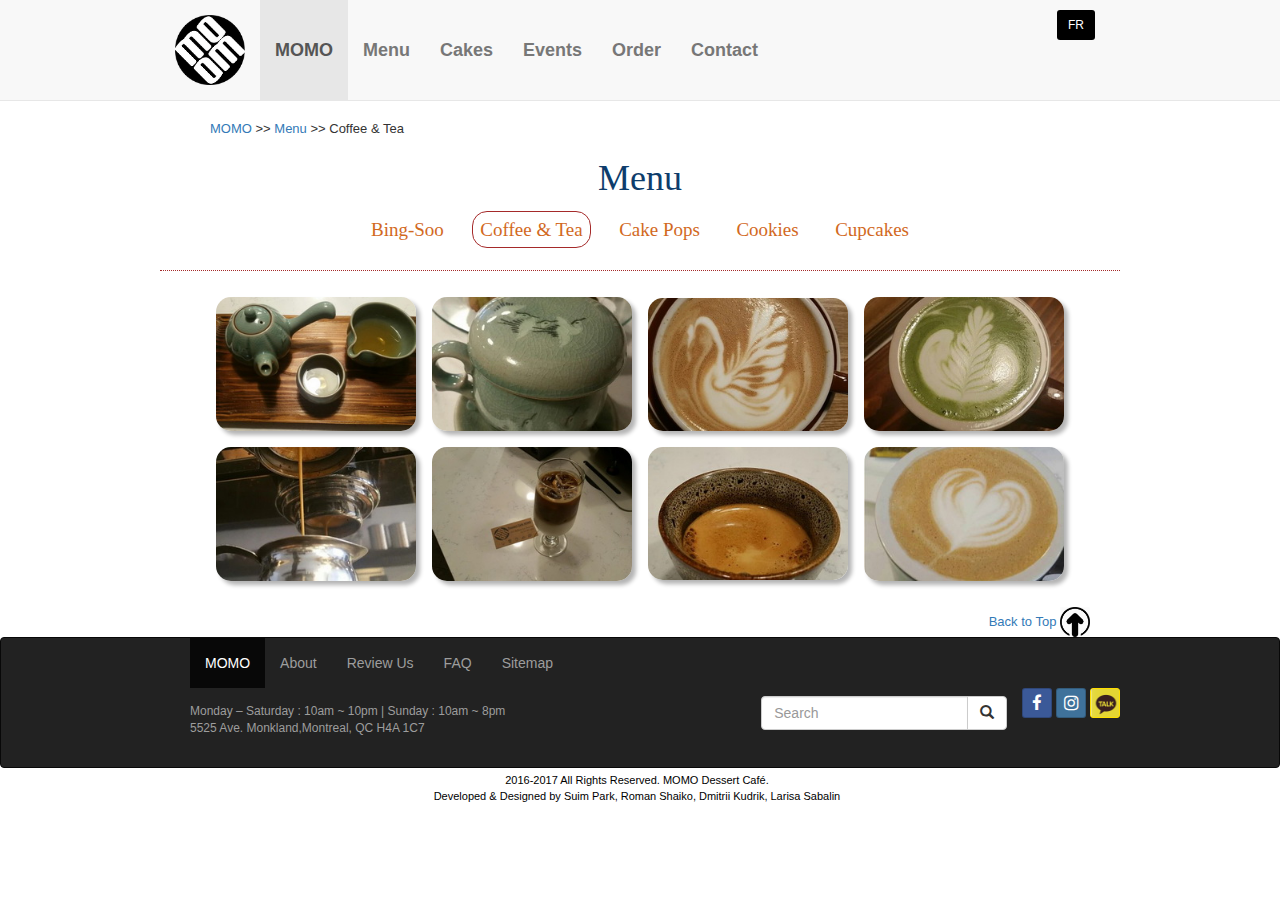
<file: menu.html>
﻿<!DOCTYPE html>

<html lang="en" xmlns="http://www.w3.org/1999/xhtml">
<head>
    <meta charset="utf-8" />
    <title>Dessert cafe MOMO | Menu</title>

    <!-- Add jQuery library -->
    <script src="lib/jquery-3.2.1.min.js"></script>

    <!-- Add mousewheel plugin -->
    <script src="lib/jquery.mousewheel.pack.js?v=3.1.3"></script>

    <!-- Add fancyBox main JS and CSS files -->
    <script src="lib/fancybox-2.1.7/source/jquery.fancybox.pack.js?v=2.1.5"></script>
    <link rel="stylesheet" type="text/css" href="lib/fancybox-2.1.7/source/jquery.fancybox.css?v=2.1.5" media="screen" />

    <!-- Add Button helper (Slide-show, arrows and Close button) -->
    <link rel="stylesheet" type="text/css" href="lib/fancybox-2.1.7/source/helpers/jquery.fancybox-buttons.css?v=1.0.5" />
    <script src="lib/fancybox-2.1.7/source/helpers/jquery.fancybox-buttons.js?v=1.0.5"></script>
    
    <!--Styles for header and footer-->    
    <meta name="viewport" content="width=device-width, initial-scale=1">
    <link rel="stylesheet" href="font-awesome-4.7.0/css/font-awesome.min.css">
    <link rel="stylesheet" href="bootstrap/css/bootstrap.min.css">
    <link rel="stylesheet" href="styles/gridReviews.css" />
    <link rel="stylesheet" href="styles/bootstrap-social.css" />
    <link rel="stylesheet" type="text/css" href="styles/sp_md.css" />
    <script src="bootstrap/js/bootstrap.min.js"></script>
    <script type="text/javascript" src="scripts/sp_momo.js"></script>
    <script type="text/javascript" src="scripts/processLanguage.js"></script>

    <!-- Style and JS for cakes.html and menu.html -->
    <!-- IMPORTANT! product.js MUST BE AT THE END! -->
    <script src="scripts/products.js"></script>
    
</head>

<body>
    <!-- Header -->
    <nav id="nav" class="nav navbar navbar-fixed-top navbar-default">
        <div class="container container-fluid">
            <div class="navbar-header">
                <button type="button" class="navbar-toggle" data-toggle="collapse" data-target=".navbar-collapse">
                    <span class="sr-only">Toggle Navigation</span>
                    <span class="icon-bar"></span>
                    <span class="icon-bar"></span>
                    <span class="icon-bar"></span>
                </button>
                <a class="navbar-brand" href="index.html">
                    <img id="nav_img" src="images/logo.png" />
                </a>
            </div>
            <div class="navbar-collapse collapse">
                <ul id="main_menus" class="nav navbar-nav navbar-center lang-en">
                    <li class="active"><a class="navFont" href="#">MOMO</a></li>
                    <li><a class="navFont" href="menu.html">Menu</a></li>
                    <li><a class="navFont" href="cakes.html">Cakes</a></li>
                    <li><a class="navFont" href="events.html">Events</a></li>
                    <li><a class="navFont" href="order.html">Order</a></li>
                    <li><a class="navFont" href="contact.html">Contact</a></li>
                </ul>
                <ul id="main_menus" class="nav navbar-nav navbar-center lang-fr">
                    <li class="active"><a class="navFont" href="#">MOMO</a></li>
                    <li><a class="navFont" href="menu.html">Menu</a></li>
                    <li><a class="navFont" href="cakes.html">Gateaux</a></li>
                    <li><a class="navFont" href="events.html">&#201;v&#233;nements</a></li>
                    <li><a class="navFont" href="order.html">Commander</a></li>
                    <li><a class="navFont" href="contact.html">Contacter</a></li>
                </ul>
                <button id="btnLang" class="btn btn-sm lang-en" type="button" onclick="processCookie(), translateBreadCrumbAndSetActiveButton(1);">FR</button>
                <button id="btnLang" class="btn btn-sm lang-fr" type="button" onclick="processCookie(), translateBreadCrumbAndSetActiveButton(2);">EN</button>
            </div>
        </div>
    </nav>
    
    <!-- Main -->
    <main id="wrap_products">
        <p id="breadcrumb"></p>
        <h1 id="titleID" class="products_title lang-en">Menu</h1>
        <h1 class="products_title lang-fr">Menu</h1>
        <div class="horisontal_menu lang-en">
                <button id="bingsoo" name="products" onclick="addShowMoreButton(1), showImages('bingsoo'), setActive(1), showBreadCrumbMenu('Menu', 'Bing-Soo')">Bing-Soo</button>&nbsp;&nbsp;&nbsp;
                <button id="coffee" name="products" onclick="addShowMoreButton(1), showImages('coffee'), setActive(2), showBreadCrumbMenu('Menu', 'Coffee & Tea')">Coffee &amp; Tea</button>&nbsp;&nbsp;&nbsp;
                <button id="cakepops" name="products" onclick="addShowMoreButton(1), showImages('cakepops'), setActive(3), showBreadCrumbMenu('Menu', 'Cake Pops')">Cake Pops</button>&nbsp;&nbsp;&nbsp;
                <button id="cookies" name="products" onclick="addShowMoreButton(1), showImages('cookies'), setActive(4), showBreadCrumbMenu('Menu', 'Cookies')">Cookies</button>&nbsp;&nbsp;&nbsp;
                <button id="cupcakes" name="products" onclick="addShowMoreButton(1), showImages('cupcakes'), setActive(5), showBreadCrumbMenu('Menu', 'Cupcakes')">Cupcakes</button><br /><br />
                <button style="display:none" id="none" name="products"></button>

        </div>
        <div class="horisontal_menu lang-fr">
            <button name="products" onclick="addShowMoreButton(2), showImages('bingsoo'), setActive(7), showBreadCrumbMenu('Menu', 'Bing-Soo')">Bing-Soo</button>&nbsp;&nbsp;&nbsp;
            <button name="products" onclick="addShowMoreButton(2), showImages('coffee'), setActive(8), showBreadCrumbMenu('Menu', 'Café et thé')">Café et Thé</button>&nbsp;&nbsp;&nbsp;
            <button name="products" onclick="addShowMoreButton(2), showImages('cakepops'), setActive(9), showBreadCrumbMenu('Menu', 'Cake Pops')">Cake Pops</button>&nbsp;&nbsp;&nbsp;
            <button name="products" onclick="addShowMoreButton(2), showImages('cookies'), setActive(10), showBreadCrumbMenu('Menu', 'Biscuits')">Biscuits</button>&nbsp;&nbsp;&nbsp;
            <button name="products" onclick="addShowMoreButton(2), showImages('cupcakes'), setActive(11), showBreadCrumbMenu('Menu', 'Cupcakes')">Cupcakes</button><br /><br />
            <button style="display:none" id="none" name="products"></button>

        </div>
        <br />
        <div id="gallery_products"></div>
        <br />

        <button class="show_more" name="show_more" onclick="addImages()">Show more &dArr;</button>
        <button class="show_more" name="show_more" onclick="addImages()">Voir plus &dArr;</button>
        <p class="go-top lang-en"><a href="#breadcrumb"><span class="textBackToTop">Back to Top </span><img src="images/go-top.jpg" alt="Go Top" title="Go Top" /></a></p>
        <p class="go-top lang-fr"><a href="#breadcrumb"><span class="textBackToTop">Haut de Page </span><img src="images/go-top.jpg" alt="Haut de Page" title="Haut de Page" /></a></p>
    </main>
        
    
    <!-- Footer -->
    <footer class="nav navbar navbar-bottom navbar-inverse">
        <div class="container container-fluid">
            <div class="navbar-header">
                <button type="button" class="navbar-toggle" data-toggle="collapse" data-target="#footer-menu">
                    <span class="sr-only">Toggle Navigation</span>
                    <span class="icon-bar"></span>
                    <span class="icon-bar"></span>
                    <span class="icon-bar"></span>
                </button>
            </div>
            <div id="footer-menu" class="navbar-collapse collapse">
                <ul class="nav navbar-nav navbar-left lang-en">
                    <li class="active"><a href="#">MOMO</a></li>
                    <li><a href="about.html">About</a></li>
                    <li><a href="reviewUs.html">Review Us</a></li>
                    <li><a href="faq.html">FAQ</a></li>
                    <li><a href="sitemap.html">Sitemap</a></li>
                </ul>
                <ul class="nav navbar-nav navbar-left lang-fr">
                    <li class="active"><a href="index.html">MOMO</a></li>
                    <li><a href="about.html">À propos</a></li>
                    <li><a href="reviewUs.html">Commenter-Nous</a></li>
                    <li><a href="faq.html">FAQ</a></li>
                    <li><a href="sitemap.html">Sitemap</a></li>
                </ul>
            </div>
            <div id="footer-others">
                <p class="footer_info navbar-text lang-en">
                    Monday – Saturday : 10am ~ 10pm | Sunday : 10am ~ 8pm<br />
                    5525 Ave. Monkland,Montreal, QC H4A 1C7
                </p>
                <p class="footer_info navbar-text lang-fr">
                    Lundi &#224; Samdi : 10 to 21 | Dimanche : 10 to 20<br />
                    5525 Av de Monkland, Montr&#232;al, QC H4A 1C7
                </p>
                <div id="footer-sn" class="navbar-right">
                    <button class="btn btn-social-icon btn-facebook btn-sm" type="button" onclick="move_sn('facebook')"><span class="fa fa-facebook"></span></button>
                    <button class="btn btn-social-icon btn-instagram btn-sm" type="button" onclick="move_sn('instagram')"><span class="fa fa-instagram"></span></button>
                    <button id="kakao" class="btn btn-social-icon btn-kakao btn-sm" type="button" onmouseover="kakaoTalk_down()" onmouseout="kakaoTalk_up()"><span class="fa fa-kakao"></span></button>
                    <span id="tooltiptext">id:emilypark3</span>

                </div>
                <form class="navbar-form navbar-right" target="_blank">
                    <div class="input-group">
                        <input type="text" id="keyword" class="form-control" placeholder="Search" name="search">
                        <div class="input-group-btn">
                            <button class="btn btn-default" type="button" onclick="google_search()">
                                <i class="glyphicon glyphicon-search"></i>
                            </button>
                        </div>
                    </div>
                </form>

            </div>
        </div>
    </footer>
    <div id="copyrights">
        <p id="footer_copy" class="lang-en"> 2016-2017 All Rights Reserved. MOMO Dessert Café.&nbsp;&nbsp;<br />Developed & Designed by Suim Park, Roman Shaiko, Dmitrii Kudrik, Larisa Sabalin&nbsp;&nbsp;</p>
        <p id="footer_copy" class="lang-fr"> 2016-2017 Tous Droits Reservés. MOMO Dessert Café.&nbsp;&nbsp;<br />Développé et conçu par Suim Park, Roman Shaiko, Dmitrii Kudrik, Larisa Sabalin&nbsp;&nbsp;</p>
    </div>

    <script>
        
    </script>
</body>
</html>
</file>
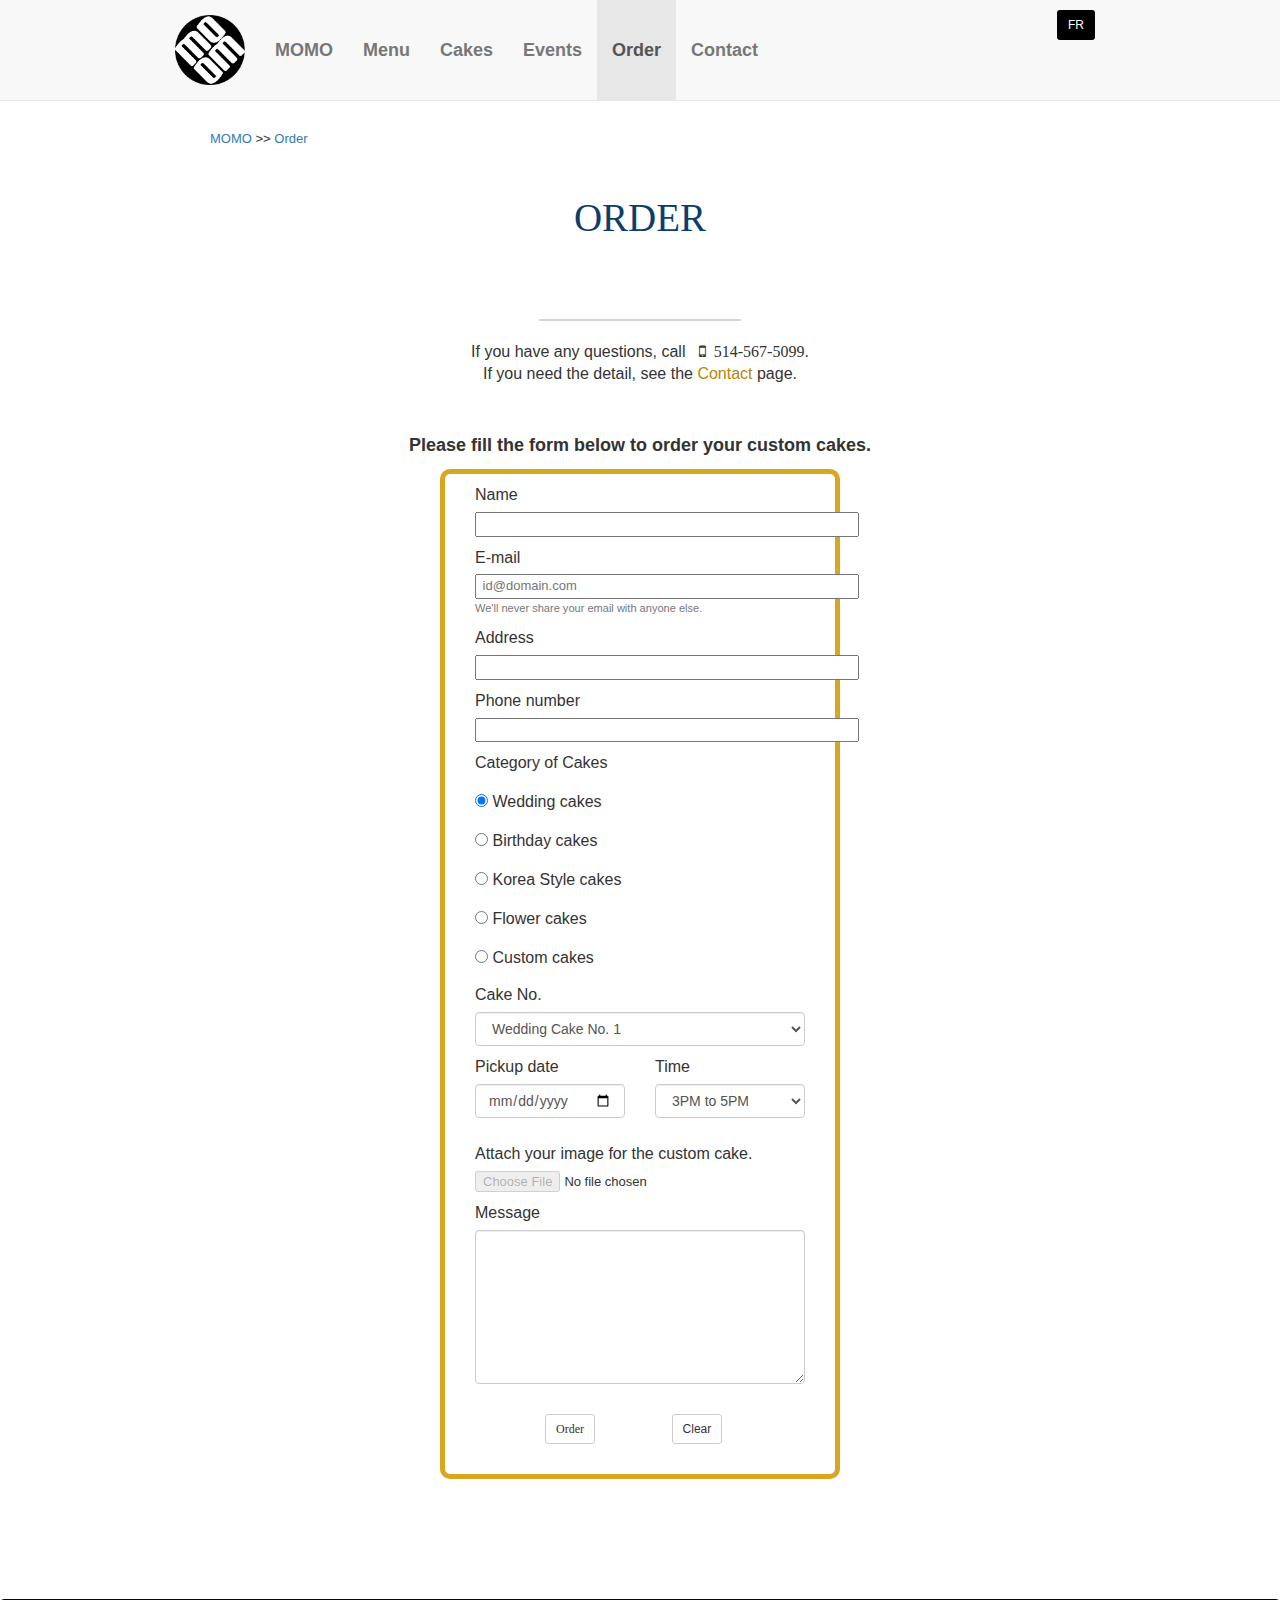
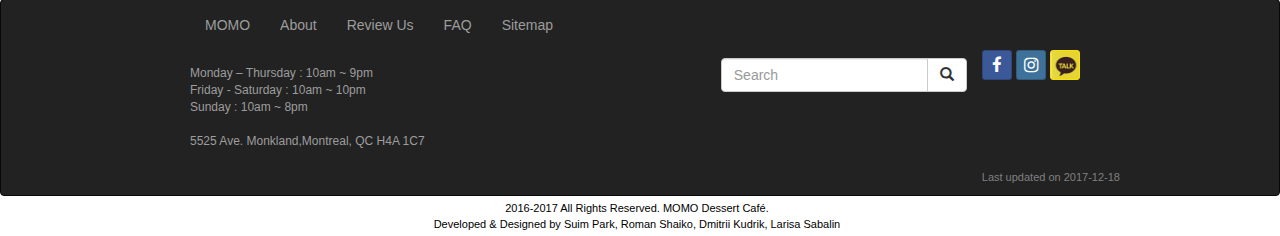
<file: order.html>
﻿<!DOCTYPE html>

<html lang="en" xmlns="http://www.w3.org/1999/xhtml">
<head>
    <title>Order | Momo</title>
    <link rel="icon" type="image/png" href="images/logo-fpic.png">
    <meta charset="utf-8" />
    <meta name="main" content="Our contacts." />
    <meta name="our_team_members" content="Suim Park, Roman Shaiko, Dmitrii Kudrik, Larisa Sabalin" />
    <link href='https://fonts.googleapis.com/css?family=Bangers' rel='stylesheet'>
     
    <link rel="stylesheet" href="https://cdnjs.cloudflare.com/ajax/libs/font-awesome/4.7.0/css/font-awesome.min.css">
    <link rel="stylesheet" href="https://maxcdn.bootstrapcdn.com/bootstrap/3.3.7/css/bootstrap.min.css">
    <link rel="stylesheet" href="styles/bootstrap-social.css" />
    <link rel="stylesheet" type="text/css" href="styles/sp_md.css" />
    <script src="https://ajax.googleapis.com/ajax/libs/jquery/3.2.1/jquery.min.js"></script>
    <script src="https://maxcdn.bootstrapcdn.com/bootstrap/3.3.7/js/bootstrap.min.js"></script>
    <script type="text/javascript" src="scripts/sp_momo.js"></script>
    <script type="text/javascript" src="scripts/processLanguage.js"></script>
  
</head>
<body onload="setPicup();">
    <nav id="nav" class="nav navbar navbar-fixed-top navbar-default">
        <div class="container container-fluid">
            <div class="navbar-header">
                <button type="button" class="navbar-toggle" data-toggle="collapse" data-target=".main_menu">
                    <span class="sr-only">Toggle Navigation</span>
                    <span class="icon-bar"></span>
                    <span class="icon-bar"></span>
                    <span class="icon-bar"></span>
                </button>
                <a class="navbar-brand" href="index.html">
                    <img id="nav_img" src="images/logo.png" />
                </a>
            </div>
            <div class="navbar-collapse collapse main_menu">
                <ul id="main_menus" class="nav navbar-nav navbar-center lang-en">
                    <li><a class="navFont" href="index.html">MOMO</a></li>
                    <li><a class="navFont" href="menu.html">Menu</a></li>
                    <li><a class="navFont" href="cakes.html">Cakes</a></li>
                    <li><a class="navFont" href="events.html">Events</a></li>
                    <li class="active"><a class="navFont" href="order.html">Order</a></li>
                    <li><a class="navFont" href="contact.html">Contact</a></li>
                </ul>
                <ul id="main_menus" class="nav navbar-nav navbar-center lang-fr">
                    <li><a class="navFont" href="#">MOMO</a></li>
                    <li><a class="navFont" href="menu.html">Menu</a></li>
                    <li><a class="navFont" href="cakes.html">Gateaux</a></li>
                    <li><a class="navFont" href="events.html">&#201;v&#233;nements</a></li>
                    <li class="active"><a class="navFont" href="order.html">Commander</a></li>
                    <li><a class="navFont" href="contact.html">Contacter</a></li>
                </ul>
                <button id="btnLang" class="btn btn-sm lang-en" type="button" onclick="processCookie();">FR</button>
                <button id="btnLang" class="btn btn-sm lang-fr" type="button" onclick="processCookie();">EN</button>
            </div>
        </div>
    </nav>
    <main id="sp_container">
        <p id="breadcrumb" class="lang-en">
            <a href="index.html">MOMO</a>
            >>
            <a href="order.html">Order</a>
        </p>
        <p id="breadcrumb" class="lang-fr">
            <a href="index.html">MOMO</a>
            >>
            <a href="order.html">Cmmander</a>
        </p>
        <br />
        <h1 class="faqNorder_title text-center order_title lang-en">ORDER</h1>
        <h1 class="faqNorder_title text-center order_title lang-fr">COMMANDER</h1><br />
        <hr class="hr_title" />
        <p class="sp_message lang-en">If you have any questions, call &nbsp;&nbsp;<i class="fa fa-mobile fa-md" aria-hidden="true">&nbsp;&nbsp;514-567-5099</i>.<br />If you need the detail, see the <a href="contact.html">Contact</a> page.</p><br />
        <p class="sp_message lang-fr">Si vous avez des questions, appelez &nbsp;&nbsp;<i class="fa fa-mobile fa-md" aria-hidden="true">&nbsp;&nbsp;514-567-5099</i>.<br />Si vous avez besoin des details, consultez la page <a href="contact.html">Contacter</a> page.</p><br />

        <p class="form_title sp_message sp_message_bold lang-en">Please fill the form below to order your custom cakes.</p>
        <p class="form_title sp_message sp_message_bold lang-fr">S'il vous plaît remplir le formulaire ci-dessous pour commander vos gâteaux personnalisés.</p>

        <div id="order_table">
            <form class="thisForm lang-en" name="order" id="order"
                    method="post" action="#order_info" autocomplete="on">
                <label for="your_name">Name</label>
                <input type="text" id="your_name" name="your_name" class="form-control-sm" maxlength="40" required="required" autofocus="autofocus" size="45" />
                <label for="email">E-mail</label>
                <input type="email" id="email" name="email" class="form-control-sm" required="required" placeholder=" id@domain.com" size="45" /><br />
                <small id="emailHelp" class="form-text text-muted">We'll never share your email with anyone else.</small><br />
                <label for="address">Address</label>
                <input type="text" id="address" name="address" class="form-control-sm" required="required" size="45" />
                <label for="ph_number">Phone number</label>
                <input type="text" id="ph_number" name="ph_number" required="required" size="45" />

                <label>Category of Cakes</label><br />
                <label class="custom-control custom-radio sp_radio">
                    <input id="radio1" name="radio" type="radio" class="custom-control-input" checked="checked" onclick="select_cake_category('radio1')">
                    <span class="custom-control-indicator"></span>
                    <span class="custom-control-description sp_radio">Wedding cakes</span>
                </label>
                <label class="custom-control custom-radio sp_radio">
                    <input id="radio2" name="radio" type="radio" class="custom-control-input" onclick="select_cake_category('radio2')">
                    <span class="custom-control-indicator"></span>
                    <span class="custom-control-description sp_radio">Birthday cakes</span>
                </label>
                <label class="custom-control custom-radio sp_radio">
                    <input id="radio4" name="radio" type="radio" class="custom-control-input" onclick="select_cake_category('radio4')">
                    <span class="custom-control-indicator"></span>
                    <span class="custom-control-description sp_radio">Korea Style cakes</span>
                </label>
                <label class="custom-control custom-radio sp_radio">
                    <input id="radio5" name="radio" type="radio" class="custom-control-input" onclick="select_cake_category('radio5')">
                    <span class="custom-control-indicator"></span>
                    <span class="custom-control-description sp_radio">Flower cakes</span>
                </label>
                <label class="custom-control custom-radio sp_radio">
                    <input id="radio3" name="radio" type="radio" class="custom-control-input" onclick="select_cake_category('radio3')">
                    <span class="custom-control-indicator"></span>
                    <span class="custom-control-description sp_radio">Custom cakes</span>
                </label>

                <label for="cakeID">Cake No.</label>
                <select class="form-control form-control-sm" id="cakeID" name="cakeID">
                    <option>Wedding Cake No. 1</option>
                    <option>Wedding Cake No. 2</option>
                    <option>Wedding Cake No. 3</option>
                    <option>Wedding Cake No. 4</option>
                    <option>Wedding Cake No. 5</option>                        
                </select>
                <div class="form-group row">
                    <div class="col-xs-6">
                        <label for="pickupDate">Pickup date</label>
                        <input type="date" id="pickupDate" name="pickupDate" required="required" autofocus="autofocus" class="form-control" onchange="validateDate();"/>
                    </div>
                    <div class="col-xs-6">
                        <label for="pickupTime">Time</label>
                        <select class="form-control form-control-sm" id="pickupTime" name="pickupTime">
                            <option>1PM to 3PM</option>
                            <option>3PM to 5PM</option>
                            <option>5PM to 8PM</option>
                        </select>
                    </div>
                </div>
                <label for="productPhoto">Attach your image for the custom cake.</label>
                <input type="file" id="productPhoto" class="form-control-file" name="productPhoto" onchange="validateImgFile();" disabled="disabled"/>
                <label for="your_text">Message</label>
                <textarea id="your_text" name="your_text" class="form-control" rows="7" cols="46" required="required"></textarea>
                <button id="submit_form" name="submit_form" class="btn btn-default btn-sm" type="button" onclick="validateForm();">Order</button>
                <input type="reset" class="btn btn-default btn-sm" value="Clear"
                        id="clear_form" name="clear_form" />
            </form>
            <form class="thisForm lang-fr" name="order" id="order"
                    method="post" action="#order_info" autocomplete="on">
                <label for="your_name">Nom</label>
                <input type="text" id="your_name" name="your_name" class="form-control-sm" maxlength="40" required="required" autofocus="autofocus" size="45" />
                <label for="email">E-mail</label>
                <input type="email" id="email" name="email" class="form-control-sm" required="required" placeholder=" id@domain.com" size="45" /><br />
                <small id="emailHelp" class="form-text text-muted">Nous ne partagerons jamais votre email avec quelqu'un d'autre.</small><br />
                <label for="address">Address</label>
                <input type="text" id="address" name="address" class="form-control-sm" required="required" size="45" />
                <label for="ph_number">Numéro de téléphone</label>
                <input type="text" id="ph_number" name="ph_number" required="required" size="45" />

                <label>Catégorie de gâteaux</label><br />
                <label class="custom-control custom-radio sp_radio">
                    <input id="radio1" name="radio" type="radio" class="custom-control-input" checked="checked" onclick="select_cake_category('radio1')">
                    <span class="custom-control-indicator"></span>
                    <span class="custom-control-description sp_radio">Gâteaux de mariage</span>
                </label>
                <label class="custom-control custom-radio sp_radio">
                    <input id="radio2" name="radio" type="radio" class="custom-control-input" onclick="select_cake_category('radio2')">
                    <span class="custom-control-indicator"></span>
                    <span class="custom-control-description sp_radio">Gâteaux d'anniversaire</span>
                </label>
                <label class="custom-control custom-radio sp_radio">
                    <input id="radio4" name="radio" type="radio" class="custom-control-input" onclick="select_cake_category('radio4')">
                    <span class="custom-control-indicator"></span>
                    <span class="custom-control-description sp_radio">Gâteaux de style coréen</span>
                </label>
                <label class="custom-control custom-radio sp_radio">
                    <input id="radio5" name="radio" type="radio" class="custom-control-input" onclick="select_cake_category('radio5')">
                    <span class="custom-control-indicator"></span>
                    <span class="custom-control-description sp_radio">Gâteaux aux fleurs</span>
                </label>
                <label class="custom-control custom-radio sp_radio">
                    <input id="radio3" name="radio" type="radio" class="custom-control-input" onclick="select_cake_category('radio3')">
                    <span class="custom-control-indicator"></span>
                    <span class="custom-control-description sp_radio sp_radio">Gâteaux personnalisés</span>
                </label>
                <label for="cakeID">Gâteau No.</label>
                <select class="form-control form-control-sm" id="cakeID" name="cakeID">
                    <option>Gâteau de mariage No. 1</option>
                    <option>Gâteau de mariage No. 2</option>
                    <option>Gâteau de mariage No. 3</option>
                    <option>Gâteau de mariage No. 4</option>
                    <option>Gâteau de mariage No. 5</option>                        
                </select>
                <div class="form-group row">
                    <div class="col-xs-6">
                        <label for="pickupDate">Date de ramassage</label>
                        <input type="date" id="pickupDate" name="pickupDate" required="required" autofocus="autofocus" class="form-control" onchange="validateDate();"/>
                    </div>
                    <div class="col-xs-6">
                        <label for="pickupTime">Heure</label>
                        <select class="form-control form-control-sm" id="pickupTime" name="pickupTime">
                            <option>13 to 15</option>
                            <option>15 to 17</option>
                            <option>17 to 20</option>
                        </select>
                    </div>
                </div>
                <label for="productPhoto">Joignez votre image pour le gâteau personnalisé.</label>
                <input type="file" id="productPhoto" class="form-control-file" name="productPhoto" onchange="validateImgFile();" disabled="disabled" />
                <label for="your_text">Message</label>
                <textarea id="your_text" name="your_text" class="form-control" rows="7" cols="46" required="required"></textarea>
                <button id="submit_form" name="submit_form" class="btn btn-default btn-sm" type="button" onclick="validateForm();">Commande</button>
                <input type="reset" class="btn btn-default btn-sm" value="Clair"
                        id="clear_form" name="clear_form" />
            </form>

        </div>
        <div id="order_info">
            <table class="order_info_t  lang-en">
                <tr>
                    <td id="name_l" class="name_l">Name</td>
                    <td id="name_v" class="name_v"></td>
                </tr>
                <tr>
                    <td id="mail_l" class="mail_l">E-mail</td>
                    <td id="mail_v" class="mail_v"></td>
                </tr>
                <tr>
                    <td id="address_1" class="address_1">Address</td>
                    <td id="address_v" class="address_v"></td>
                </tr>
                <tr>
                    <td id="phone_l" class="phone_l">Phone Number</td>
                    <td id="phone_v" class="phone_v"></td>
                </tr>
                <tr>
                    <td id="cake_l" class="cake_l">Selected Cake</td>
                    <td id="cake_v" class="cake_v"></td>
                </tr>
                <tr>
                    <td id="date_l" class="date_l">Pickup Date & Time</td>
                    <td id="date_v" class="date_v"></td>
                </tr>
                <tr>
                    <td id="message_l" class="message_l">Message</td>
                    <td id="message_v" class="message_v"></td>
                </tr>
            </table>
            <table class="order_info_t   lang-fr">
                <tr>
                    <td id="name_l" class="name_l">Nom</td>
                    <td id="name_v" class="name_v"></td>
                </tr>
                <tr>
                    <td id="mail_l" class="mail_l">E-mail</td>
                    <td id="mail_v" class="mail_v"></td>
                </tr>
                <tr>
                    <td id="address_1" class="address_1">Address</td>
                    <td id="address_v" class="address_v"></td>
                </tr>
                <tr>
                    <td id="phone_l" class="phone_l">Numéro de téléphone</td>
                    <td id="phone_v" class="phone_v"></td>
                </tr>
                <tr>
                    <td id="cake_l" class="cake_l">Gâteau sélectionné</td>
                    <td id="cake_v" class="cake_v"></td>
                </tr>
                <tr>
                    <td id="date_l" class="date_l">Date et heure de ramassage</td>
                    <td id="date_v" class="date_v"></td>
                </tr>
                <tr>
                    <td id="message_l" class="message_l">Message</td>
                    <td id="message_v" class="message_v"></td>
                </tr>
            </table>
            <br /><br /><br />
        </div>

    </main>
    <br/> <br/> <br /> <br /> <br /> <br />
    <footer class="nav navbar navbar-bottom navbar-inverse">
        <div class="container container-fluid">
            <div class="navbar-header">
                <button type="button" class="navbar-toggle" data-toggle="collapse" data-target="#footer-menu">
                    <span class="sr-only">Toggle Navigation</span>
                    <span class="icon-bar"></span>
                    <span class="icon-bar"></span>
                    <span class="icon-bar"></span>
                </button>
            </div>
            <div id="footer-menu" class="navbar-collapse collapse">
                <ul class="nav navbar-nav navbar-left lang-en">
                    <li><a href="#">MOMO</a></li>
                    <li><a href="about.html">About</a></li>
                    <li><a href="reviewUs.html">Review Us</a></li>
                    <li><a href="faq.html">FAQ</a></li>
                    <li><a href="sitemap.html">Sitemap</a></li>
                </ul>
                <ul class="nav navbar-nav navbar-left lang-fr">
                    <li><a href="index.html">MOMO</a></li>
                    <li><a href="about.html">À propos</a></li>
                    <li><a href="reviewUs.html">Commenter-Nous</a></li>
                    <li><a href="faq.html">FAQ</a></li>
                    <li><a href="sitemap.html">Sitemap</a></li>
                </ul>
            </div>
            <div id="footer-others">
                <p class="footer_info navbar-text lang-en">
                    Monday – Thursday : 10am ~ 9pm<br />
                    Friday - Saturday : 10am ~ 10pm<br />
                    Sunday : 10am ~ 8pm<br /><br />
                    5525 Ave. Monkland,Montreal, QC H4A 1C7
                </p>
                <p class="footer_info navbar-text lang-fr">
                    Lundi &#224; Jeudi : 10 to 21<br />
                    Vendredi - Samedi : 10 to 22<br />
                    Dimanche : 10 to 20<br /><br />
                    5525 Av de Monkland, Montr&#232;al, QC H4A 1C7
                </p>
                <div id="footer-sn" class="navbar-right">
                    <button class="btn btn-social-icon btn-facebook btn-sm" type="button" onclick="move_sn('facebook')"><span class="fa fa-facebook"></span></button>
                    <button class="btn btn-social-icon btn-instagram btn-sm" type="button" onclick="move_sn('instagram')"><span class="fa fa-instagram"></span></button>
                    <button id="kakao" class="btn btn-social-icon btn-kakao btn-sm" type="button" onmouseover="kakaoTalk_down()" onmouseout="kakaoTalk_up()"><span class="fa fa-kakao"></span></button>
                    <span id="tooltiptext">id:emilypark3</span>
                    <p id="lastupdated" class="lang-en">Last updated on 2017-12-18</p>
                    <p id="lastupdated" class="lang-fr">Dernière mise à jour le 2017-12-18</p>
                </div>
                <form class="navbar-form navbar-right" target="_blank">
                    <div class="input-group">
                        <input type="text" id="keyword" class="form-control" placeholder="Search" name="search">
                        <div class="input-group-btn">
                            <button class="btn btn-default" type="button" onclick="google_search()">
                                <i class="glyphicon glyphicon-search"></i>
                            </button>
                        </div>
                    </div>
                </form>

            </div>
        </div>
    </footer>
    <div id="copyrights">
        <p id="footer_copy" class="lang-en"> 2016-2017 All Rights Reserved. MOMO Dessert Café.&nbsp;&nbsp;<br />Developed & Designed by Suim Park, Roman Shaiko, Dmitrii Kudrik, Larisa Sabalin&nbsp;&nbsp;</p>
        <p id="footer_copy" class="lang-fr"> 2016-2017 Tous Droits Reservés. MOMO Dessert Café.&nbsp;&nbsp;<br />Développé et conçu par Suim Park, Roman Shaiko, Dmitrii Kudrik, Larisa Sabalin&nbsp;&nbsp;</p>
    </div>
    <script src="scripts/order.js"></script>
</body>
</html>
</file>
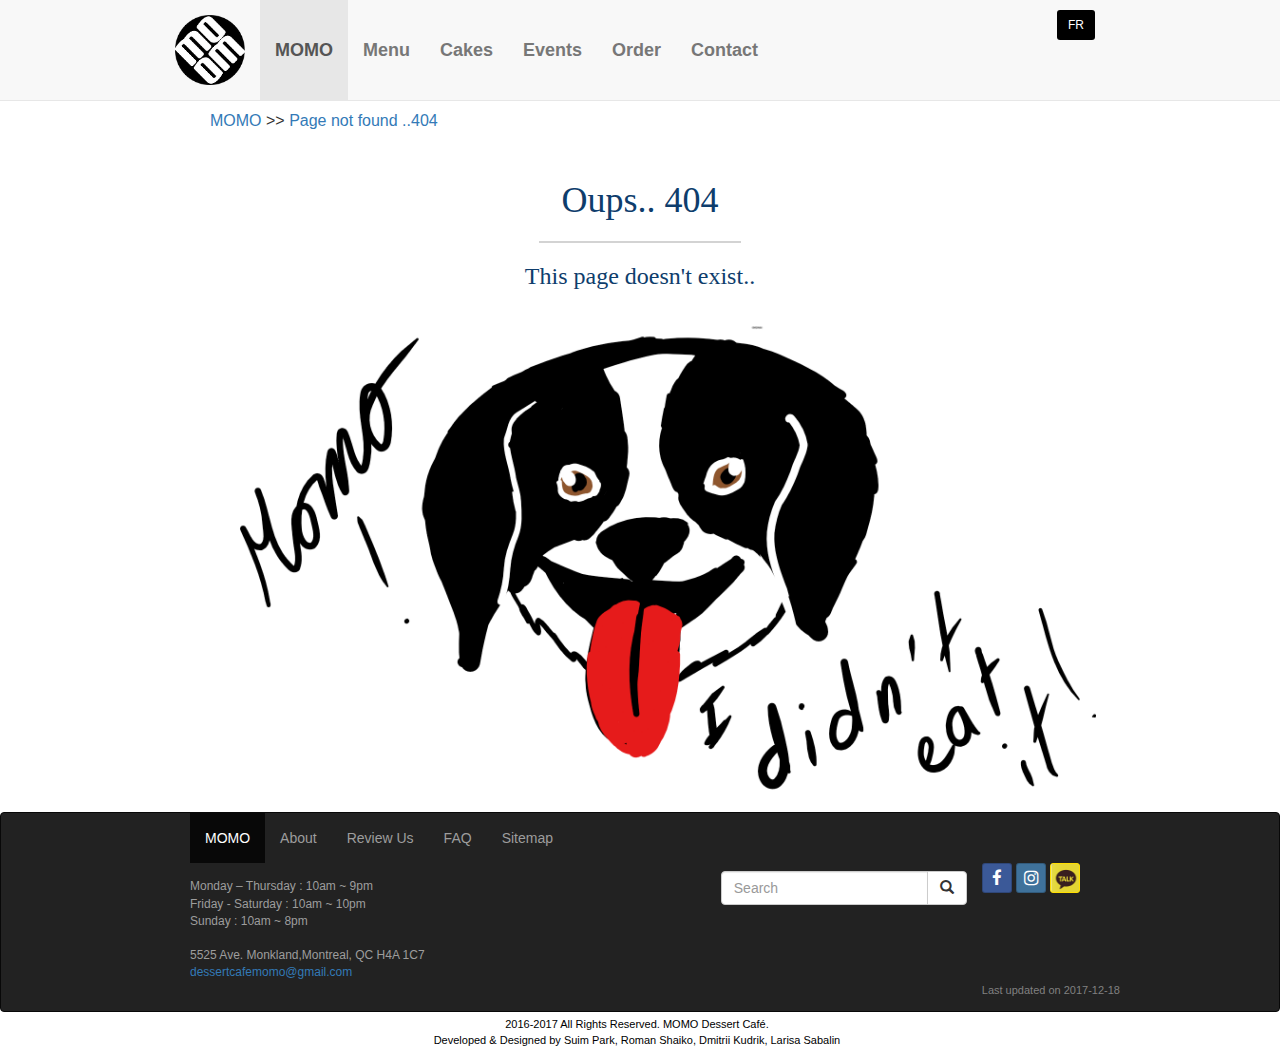
<file: pageNotFound.html>
<!DOCTYPE html>
<html lang="en">
<head>
  <title>Oupss.. | 404</title>


    <meta charset="utf-8">
    <meta name="viewport" content="width=device-width, initial-scale=1">
    <link rel="stylesheet" href="font-awesome-4.7.0/css/font-awesome.min.css">
    <link rel="stylesheet" href="bootstrap/css/bootstrap.min.css">
    <link rel="stylesheet" href="styles/gridReviews.css" />
    <link rel="stylesheet" href="styles/bootstrap-social.css" />
    <link rel="stylesheet" type="text/css" href="styles/sp_md.css" />
    <script src="https://ajax.googleapis.com/ajax/libs/jquery/3.2.1/jquery.min.js"></script>
    <script src="bootstrap/js/bootstrap.min.js"></script>
    <script type="text/javascript" src="scripts/sp_momo.js"></script>
    <script type="text/javascript" src="scripts/processLanguage.js"></script>
</head>
<body>
    <nav id="nav" class="nav navbar navbar-fixed-top navbar-default">
        <div class="container container-fluid">
            <div class="navbar-header">
                <button type="button" class="navbar-toggle" data-toggle="collapse" data-target=".navbar-collapse">
                    <span class="sr-only">Toggle Navigation</span>
                    <span class="icon-bar"></span>
                    <span class="icon-bar"></span>
                    <span class="icon-bar"></span>
                </button>
                <a class="navbar-brand" href="index.html">
                    <img id="nav_img" src="images/logo.png" />
                </a>
            </div>
            <div class="navbar-collapse collapse">
               <ul id="main_menus" class="nav navbar-nav navbar-center lang-en">
                    <li class="active"><a class="navFont" href="about.html">MOMO</a></li>
                    <li><a class="navFont" href="menu.html">Menu</a></li>
                    <li><a class="navFont" href="cakes.html">Cakes</a></li>
                    <li><a class="navFont" href="events.html">Events</a></li>
                    <li><a class="navFont" href="order.html">Order</a></li>
                    <li><a class="navFont" href="contact.html">Contact</a></li>
                </ul>
                <ul id="main_menus" class="nav navbar-nav navbar-center lang-fr">
                    <li class="active"><a class="navFont" href="about.html">MOMO</a></li>
                    <li><a class="navFont" href="menu.html">Menu</a></li>
                    <li><a class="navFont" href="cakes.html">Gâteaux</a></li>
                    <li><a class="navFont" href="events.html">Événements</a></li>

                    <li><a class="navFont" href="order.html">Commander</a></li>
                    <li><a class="navFont" href="contact.html">Contacter</a></li>
                </ul>
                <button id="btnLang" class="btn btn-sm lang-en" type="button" onclick="processCookie(), translateBreadCrumbAndSetActiveButton(1);">FR</button>
                <button id="btnLang" class="btn btn-sm lang-fr" type="button" onclick="processCookie(), translateBreadCrumbAndSetActiveButton(2);">EN</button>
            </div>
        </div>
    </nav>

<main class="mainSize space_before">
  <p class="lang-en space_before_20 breadcrumbMo"><a href="index.html">MOMO</a> >> <a href="pageNotFound.html">Page not found ..404</a></p>
  <p class="lang-fr space_before_20 breadcrumbMo"><a href="index.html">MOMO</a> >> <a href="pageNotFound.html">Page non-disponible 404</a></p>
  <br>
  <div class="lang-en">
<h1 class="momo_title_h1 text-center">Oups.. 404 </h1>
  <hr class="hr_title" />
<h3 class="momo_title_h2 text-center">This page doesn't exist..<img class="baseImg" src="images/Dog404.png" alt="This page was eaten by our dog" name="This page was eaten by our dog"/></h3>
</div>
<div class="lang-fr">
<h1 class="momo_title_h1 text-center">Oups.. 404 </h1>
  <hr class="hr_title" />
<h3 class="momo_title_h2 text-center">Cette page n'est pas disponible..<img class="baseImg" src="images/Dog404.png" alt="This page was eaten by our dog" name="This page was eaten by our dog"/></h3>
</main>

<footer class="nav navbar navbar-bottom navbar-inverse">
        <div class="container container-fluid">
            <div class="navbar-header">
                <button type="button" class="navbar-toggle" data-toggle="collapse" data-target="#footer-menu">
                    <span class="sr-only">Toggle Navigation</span>
                    <span class="icon-bar"></span>
                    <span class="icon-bar"></span>
                    <span class="icon-bar"></span>
                </button>
            </div>
            <div id="footer-menu" class="navbar-collapse collapse">
                <ul class="nav navbar-nav navbar-left lang-en">
                    <li class="active"><a href="#">MOMO</a></li>
                    <li><a href="about.html">About</a></li>
                    <li><a href="reviewUs.html">Review Us</a></li>
                    <li><a href="faq.html">FAQ</a></li>
                    <li><a href="sitemap.html">Sitemap</a></li>
                </ul>
                <ul class="nav navbar-nav navbar-left lang-fr">
                    <li class="active"><a href="index.html">MOMO</a></li>
                    <li><a href="about.html">À propos</a></li>
                    <li><a href="reviewUs.html">Commenter-Nous</a></li>
                    <li><a href="faq.html">FAQ</a></li>
                    <li><a href="sitemap.html">Sitemap</a></li>
                </ul>
            </div>
            <div id="footer-others">
                <p class="footer_info navbar-text lang-en">
                    Monday – Thursday : 10am ~ 9pm<br />
                    Friday - Saturday : 10am ~ 10pm<br/>
                    Sunday : 10am ~ 8pm<br /><br />
                    5525 Ave. Monkland,Montreal, QC H4A 1C7<br />
                    <a href="mailto:dessertcafemomo@gmail.com?Subject=Hello%20again" target="_top">dessertcafemomo@gmail.com</a>
                </p>
                <p class="footer_info navbar-text lang-fr">
                    Lundi &#224; Jeudi : 10 to 21<br />
                    Vendredi - Samedi : 10 to 22<br />
                    Dimanche : 10 to 20<br /><br />
                    5525 Av de Monkland, Montr&#232;al, QC H4A 1C7<br />
                    <a href="mailto:dessertcafemomo@gmail.com?Subject=Hello%20again" target="_top">dessertcafemomo@gmail.com</a>
                </p>
                <div id="footer-sn" class="navbar-right">
                    <button class="btn btn-social-icon btn-facebook btn-sm" type="button" onclick="move_sn('facebook')"><span class="fa fa-facebook"></span></button>
                    <button class="btn btn-social-icon btn-instagram btn-sm" type="button" onclick="move_sn('instagram')"><span class="fa fa-instagram"></span></button>
                    <button id="kakao" class="btn btn-social-icon btn-kakao btn-sm" type="button" onmouseover="kakaoTalk_down()" onmouseout="kakaoTalk_up()"><span class="fa fa-kakao"></span></button>
                    <span id="tooltiptext">id:emilypark3</span>
                    <p id="lastupdated" class="lang-en">Last updated on 2017-12-18</p>
                    <p id="lastupdated" class="lang-fr">Dernière mise à jour le 2017-12-18</p>
                </div>
                <form class="navbar-form navbar-right" target="_blank">
                    <div class="input-group">
                        <input type="text" id="keyword" class="form-control" placeholder="Search" name="search">
                        <div class="input-group-btn">
                            <button class="btn btn-default" type="button" onclick="google_search()">
                                <i class="glyphicon glyphicon-search"></i>
                            </button>
                        </div>
                    </div>
                </form>
            </div>
        </div>
    </footer>
    <div id="copyrights">
        <p id="footer_copy" class="lang-en"> 2016-2017 All Rights Reserved. MOMO Dessert Café.&nbsp;&nbsp;<br />Developed & Designed by Suim Park, Roman Shaiko, Dmitrii Kudrik, Larisa Sabalin&nbsp;&nbsp;</p>
        <p id="footer_copy" class="lang-fr"> 2016-2017 Tous Droits Reservés. MOMO Dessert Café.&nbsp;&nbsp;<br />Développé et conçu par Suim Park, Roman Shaiko, Dmitrii Kudrik, Larisa Sabalin&nbsp;&nbsp;</p>
    </div>
</body>
</html>
</file>
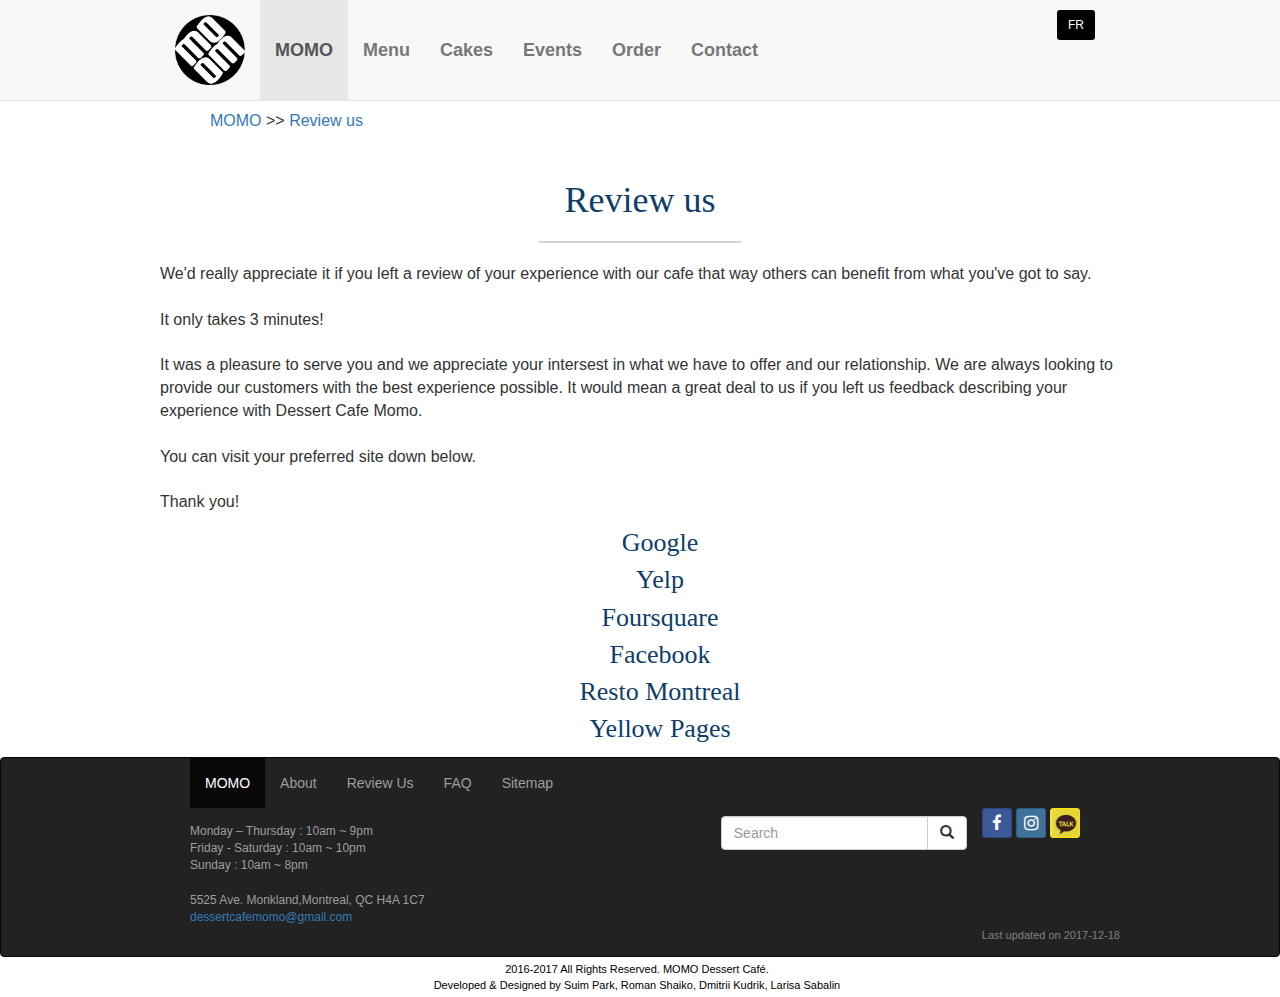
<file: reviewUs.html>
<!DOCTYPE html>
<html lang="en">
<head>
  <title>Review us| Momo</title>


    <meta charset="utf-8">
    <meta name="viewport" content="width=device-width, initial-scale=1">
    <link rel="stylesheet" href="font-awesome-4.7.0/css/font-awesome.min.css">
    <link rel="stylesheet" href="bootstrap/css/bootstrap.min.css">
    <link rel="stylesheet" href="styles/gridReviews.css" />
    <link rel="stylesheet" href="styles/bootstrap-social.css" />
    <link rel="stylesheet" type="text/css" href="styles/sp_md.css" />
    <script src="https://ajax.googleapis.com/ajax/libs/jquery/3.2.1/jquery.min.js"></script>
    <script src="bootstrap/js/bootstrap.min.js"></script>
    <script type="text/javascript" src="scripts/sp_momo.js"></script>
    <script type="text/javascript" src="scripts/processLanguage.js"></script>
</head>
<body>
    <nav id="nav" class="nav navbar navbar-fixed-top navbar-default">
        <div class="container container-fluid">
            <div class="navbar-header">
                <button type="button" class="navbar-toggle" data-toggle="collapse" data-target=".navbar-collapse">
                    <span class="sr-only">Toggle Navigation</span>
                    <span class="icon-bar"></span>
                    <span class="icon-bar"></span>
                    <span class="icon-bar"></span>
                </button>
                <a class="navbar-brand" href="index.html">
                    <img id="nav_img" src="images/logo.png" />
                </a>
            </div>
            <div class="navbar-collapse collapse">
               <ul id="main_menus" class="nav navbar-nav navbar-center lang-en">
                    <li class="active"><a class="navFont" href="about.html">MOMO</a></li>
                    <li><a class="navFont" href="menu.html">Menu</a></li>
                    <li><a class="navFont" href="cakes.html">Cakes</a></li>
                    <li><a class="navFont" href="events.html">Events</a></li>
                    <li><a class="navFont" href="order.html">Order</a></li>
                    <li><a class="navFont" href="contact.html">Contact</a></li>
                </ul>
                <ul id="main_menus" class="nav navbar-nav navbar-center lang-fr">
                    <li class="active"><a class="navFont" href="about.html">MOMO</a></li>
                    <li><a class="navFont" href="menu.html">Menu</a></li>
                    <li><a class="navFont" href="cakes.html">Gâteaux</a></li>
                    <li><a class="navFont" href="events.html">Événements</a></li>

                    <li><a class="navFont" href="order.html">Commander</a></li>
                    <li><a class="navFont" href="contact.html">Contacter</a></li>
                </ul>
                <button id="btnLang" class="btn btn-sm lang-en" type="button" onclick="processCookie(), translateBreadCrumbAndSetActiveButton(1);">FR</button>
                <button id="btnLang" class="btn btn-sm lang-fr" type="button" onclick="processCookie(), translateBreadCrumbAndSetActiveButton(2);">EN</button>
            </div>
        </div>
    </nav>

<main class="mainSize space_before">
  <p class="lang-en space_before_20 breadcrumbMo"><a href="index.html">MOMO</a> >> <a href="reviewUs.html">Review us </a></p>
  <p class="lang-fr space_before_20 breadcrumbMo"><a href="index.html">MOMO</a> >> <a href="reviewUs.html">Vos commentaires</a></p>
<br>
<h1 class="momo_title_h1 text-center lang-en">Review us</h1>
<h1 class="momo_title_h1 text-center lang-fr">Vos commentaires </h1>
<hr class="hr_title" />
<div class="lang-en">
<p>We'd really appreciate it if you left a review of your experience with our cafe that way others can benefit from what you've got to say.
<br><br>
It only takes 3 minutes!
<br><br>
It was a pleasure to serve you and we appreciate your intersest in what we have to offer and our relationship. We are always looking to provide our customers with the best experience possible. It would mean a great deal to us if you left us feedback describing your experience with Dessert Cafe Momo.
<br><br>
You can visit your preferred site down below.
<br><br>
Thank you!</p>
</div>
<div class="lang-fr">
<p>On apprécierait beaucoup vos commentaires sur votre expérience avec nous. A l’aide de vos suggestions on peut améliorer notre service et vous comme les autres pourront en bénéficier.
<br><br>
Il vous prendra juste quelques minutes!
<br><br>
C’était un plaisir de vous servir et on apprécie votre intérêt pour notre café.  On veut toujours vous offrir la meilleure expérience possible. Il serait d’une grande valeur pour nous si vous partagez vos commentaires et décrivez votre expérience pendant votre visite chez Dessert Café Momo.
<br><br>
Vous pouvez accéder les site web du choix dans la liste plus bas sur cette page.
<br><br>
On vous remercie et on vous souhaite une belle journée !
</p>
</div>
<ul>
  <li class="momo_title_h2 reviews"><a class="momo_title_h2" href="https://www.google.ru/search?newwindow=1&source=hp&ei=nWE3Wp7GIoWfjwTl9ZBA&q=dessert+cafe+momo&oq=dessert+cafe+mo&gs_l=psy-ab.3.0.0i19k1l5j0i22i10i30i19k1j0i22i30i19k1j0i22i10i30i19k1j0i22i30i19k1l2.1077.6336.0.7982.15.15.0.0.0.0.280.1588.4j6j2.12.0....0...1.1.64.psy-ab..3.12.1586...0j0i10k1j0i22i30k1j0i22i10i30k1.0.GJMtxt2DQ8s#lrd=0x4cc91752c43a808f:0xa9a37da52ba429fc,1,,,">Google</a></li>
  <li class="momo_title_h2 reviews"><a class="momo_title_h2" href="https://www.yelp.ca/biz/dessert-cafe-momo-montr%C3%A9al">Yelp</a></li>
  <li class="momo_title_h2 reviews"><a class="momo_title_h2" href="https://foursquare.com/v/dessert-caf%C3%A9-momo/58eae369005a0f75624c8ed8">Foursquare</a></li>
  <li class="momo_title_h2 reviews"><a class="momo_title_h2" href="https://www.facebook.com/dessertcafemomo/">Facebook</a></li>
  <li class="momo_title_h2 reviews"><a class="momo_title_h2" href="http://www.restomontreal.ca/en/11566/Dessert-Cafe-Momo">Resto Montreal</a></li>
  <li class="momo_title_h2 reviews"><a class="momo_title_h2" href="https://www.yellowpages.ca/bus/Quebec/Montreal/Dessert-Cafe-Momo/101565808.html">Yellow Pages</a></li>

</ul>
</div>

</main>

<footer class="nav navbar navbar-bottom navbar-inverse">
        <div class="container container-fluid">
            <div class="navbar-header">
                <button type="button" class="navbar-toggle" data-toggle="collapse" data-target="#footer-menu">
                    <span class="sr-only">Toggle Navigation</span>
                    <span class="icon-bar"></span>
                    <span class="icon-bar"></span>
                    <span class="icon-bar"></span>
                </button>
            </div>
            <div id="footer-menu" class="navbar-collapse collapse">
                <ul class="nav navbar-nav navbar-left lang-en">
                    <li class="active"><a href="#">MOMO</a></li>
                    <li><a href="about.html">About</a></li>
                    <li><a href="reviewUs.html">Review Us</a></li>
                    <li><a href="faq.html">FAQ</a></li>
                    <li><a href="sitemap.html">Sitemap</a></li>
                </ul>
                <ul class="nav navbar-nav navbar-left lang-fr">
                    <li class="active"><a href="index.html">MOMO</a></li>
                    <li><a href="about.html">À propos</a></li>
                    <li><a href="reviewUs.html">Commenter-Nous</a></li>
                    <li><a href="faq.html">FAQ</a></li>
                    <li><a href="sitemap.html">Sitemap</a></li>
                </ul>
            </div>
            <div id="footer-others">
                <p class="footer_info navbar-text lang-en">
                    Monday – Thursday : 10am ~ 9pm<br />
                    Friday - Saturday : 10am ~ 10pm<br/>
                    Sunday : 10am ~ 8pm<br /><br />
                    5525 Ave. Monkland,Montreal, QC H4A 1C7<br />
                    <a href="mailto:dessertcafemomo@gmail.com?Subject=Hello%20again" target="_top">dessertcafemomo@gmail.com</a>
                </p>
                <p class="footer_info navbar-text lang-fr">
                    Lundi &#224; Jeudi : 10 to 21<br />
                    Vendredi - Samedi : 10 to 22<br />
                    Dimanche : 10 to 20<br /><br />
                    5525 Av de Monkland, Montr&#232;al, QC H4A 1C7<br />
                    <a href="mailto:dessertcafemomo@gmail.com?Subject=Hello%20again" target="_top">dessertcafemomo@gmail.com</a>
                </p>
                <div id="footer-sn" class="navbar-right">
                    <button class="btn btn-social-icon btn-facebook btn-sm" type="button" onclick="move_sn('facebook')"><span class="fa fa-facebook"></span></button>
                    <button class="btn btn-social-icon btn-instagram btn-sm" type="button" onclick="move_sn('instagram')"><span class="fa fa-instagram"></span></button>
                    <button id="kakao" class="btn btn-social-icon btn-kakao btn-sm" type="button" onmouseover="kakaoTalk_down()" onmouseout="kakaoTalk_up()"><span class="fa fa-kakao"></span></button>
                    <span id="tooltiptext">id:emilypark3</span>
                    <p id="lastupdated" class="lang-en">Last updated on 2017-12-18</p>
                    <p id="lastupdated" class="lang-fr">Dernière mise à jour le 2017-12-18</p>
                </div>
                <form class="navbar-form navbar-right" target="_blank">
                    <div class="input-group">
                        <input type="text" id="keyword" class="form-control" placeholder="Search" name="search">
                        <div class="input-group-btn">
                            <button class="btn btn-default" type="button" onclick="google_search()">
                                <i class="glyphicon glyphicon-search"></i>
                            </button>
                        </div>
                    </div>
                </form>
            </div>
        </div>
    </footer>
    <div id="copyrights">
        <p id="footer_copy" class="lang-en"> 2016-2017 All Rights Reserved. MOMO Dessert Café.&nbsp;&nbsp;<br />Developed & Designed by Suim Park, Roman Shaiko, Dmitrii Kudrik, Larisa Sabalin&nbsp;&nbsp;</p>
        <p id="footer_copy" class="lang-fr"> 2016-2017 Tous Droits Reservés. MOMO Dessert Café.&nbsp;&nbsp;<br />Développé et conçu par Suim Park, Roman Shaiko, Dmitrii Kudrik, Larisa Sabalin&nbsp;&nbsp;</p>
    </div>
</body>
</html>
</file>
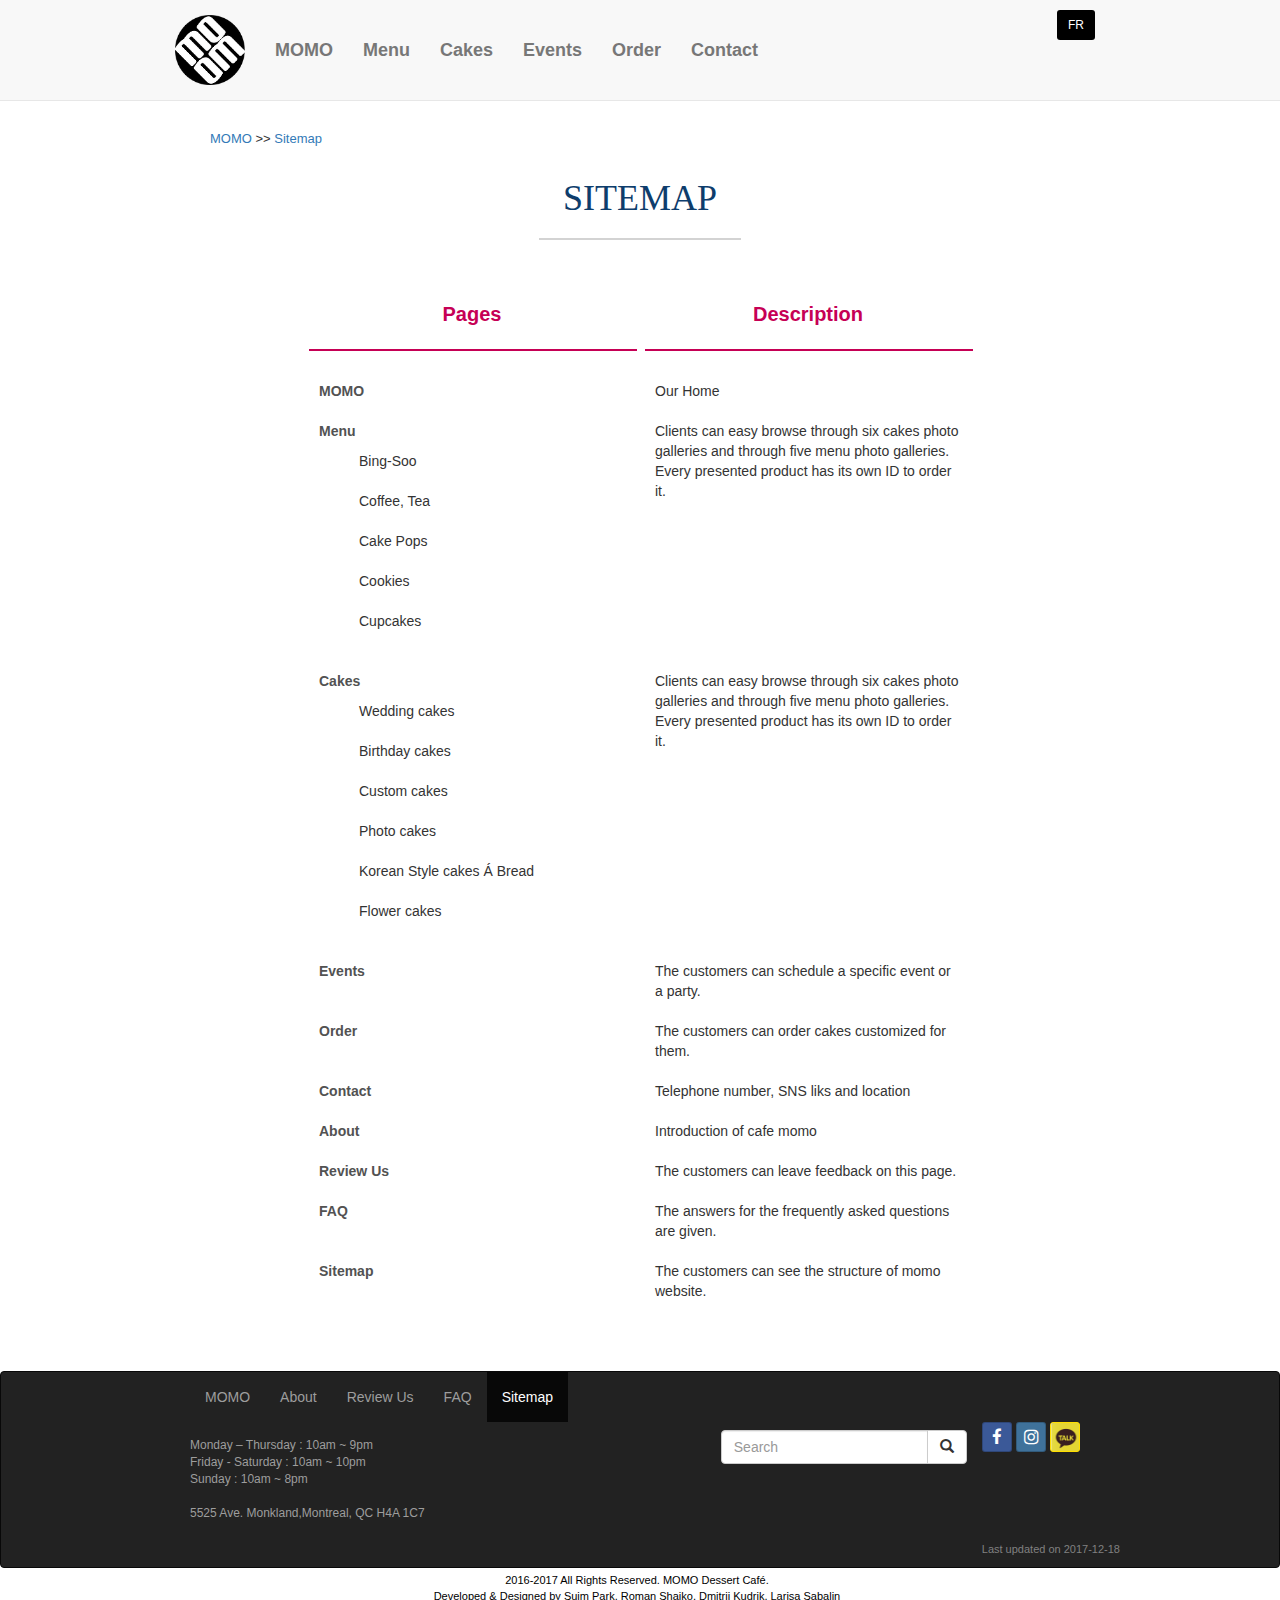
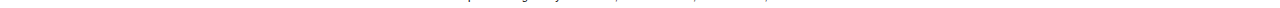
<file: sitemap.html>
﻿<!DOCTYPE html>
<html lang="en">
<head>
    <title>Dessert Cafe MOMO</title>
    <meta charset="utf-8">
    <meta name="viewport" content="width=device-width, initial-scale=1">
    <meta name="description" content="You can experience tastes you've never. They are Cakes, BingSoo(Korean Style Icecream), coffee, tea and drinks." />
   <link rel="stylesheet" href="font-awesome-4.7.0/css/font-awesome.min.css">
    <link rel="stylesheet" href="bootstrap/css/bootstrap.min.css">
    <link rel="stylesheet" href="styles/gridReviews.css" />
    <link rel="stylesheet" href="styles/bootstrap-social.css" />
    <link rel="stylesheet" type="text/css" href="styles/sp_md.css" />
    <script src="https://ajax.googleapis.com/ajax/libs/jquery/3.2.1/jquery.min.js"></script>
    <script src="bootstrap/js/bootstrap.min.js"></script>
    <script type="text/javascript" src="scripts/sp_momo.js"></script>
    <script type="text/javascript" src="scripts/processLanguage.js"></script>
    <style>
        #sitemap_title {
            color: rgb(14,61,108);
            font-family:'Berlin Sans FB';
        }


        #sp_container ul {
            list-style: none;
        }

            #sp_container ul li {
                padding: 10px 0;
            }

        table {
            width: 70%;
            margin: auto;
        }

        th {
            text-align: center;
            color: #c60055;
            font-size: 20px;
            padding: 0 5px;
        }

        td {
            width: 50%;
            text-align: left;
            padding: 10px 15px;
            vertical-align: top;
        }

            td a {
                color: #525252;
            }

        table hr {
            border: 1px solid #c60055;
            width: 100%;
        }

        @media (max-width:960px) {
            table {
                width: 80%;
            }
        }

        @media (max-width:767px) {
            table {
                width: 90%;
                font-size: 14px;
            }
        }

        @media (max-width:575px) {
            table {
                width: 95%;
                font-size: 12px;
            }

            th {
                font-size: 15px;
            }
        }
    </style>
</head>
<body>
    <nav id="nav" class="nav navbar navbar-fixed-top navbar-default">
        <div class="container container-fluid">
            <div class="navbar-header">
                <button type="button" class="navbar-toggle" data-toggle="collapse" data-target=".main_menu">
                    <span class="sr-only">Toggle Navigation</span>
                    <span class="icon-bar"></span>
                    <span class="icon-bar"></span>
                    <span class="icon-bar"></span>
                </button>
                <a class="navbar-brand" href="index.html">
                    <img id="nav_img" src="images/logo.png" />
                </a>
            </div>
            <div class="navbar-collapse collapse main_menu">
                <ul id="main_menus" class="nav navbar-nav navbar-center lang-en">
                    <li><a class="navFont" href="index.html">MOMO</a></li>
                    <li><a class="navFont" href="menu.html">Menu</a></li>
                    <li><a class="navFont" href="cakes.html">Cakes</a></li>
                    <li><a class="navFont" href="events.html">Events</a></li>
                    <li><a class="navFont" href="order.html">Order</a></li>
                    <li><a class="navFont" href="contact.html">Contact</a></li>
                </ul>
                <ul id="main_menus" class="nav navbar-nav navbar-center lang-fr">
                    <li><a class="navFont" href="#">MOMO</a></li>
                    <li><a class="navFont" href="menu.html">Menu</a></li>
                    <li><a class="navFont" href="cakes.html">Gateaux</a></li>
                    <li><a class="navFont" href="events.html">&#201;v&#233;nements</a></li>
                    <li><a class="navFont" href="order.html">Commander</a></li>
                    <li><a class="navFont" href="contact.html">Contacter</a></li>
                </ul>
                <button id="btnLang" class="btn btn-sm lang-en" type="button" onclick="processCookie();">FR</button>
                <button id="btnLang" class="btn btn-sm lang-fr" type="button" onclick="processCookie();">EN</button>
            </div>
        </div>
    </nav>

    <div id="sp_container" class="text-center">
        <p id="breadcrumb">
            <a href="index.html">MOMO</a>
            >>
            <a href="sitemap.html">Sitemap</a>
        </p>
       <!--
        user can easy browse through six cakes photo galleries and through five menu photo galleries. Every presented product has its own ID to order it.
        -->
        <div class="row">
            <div class="col-sm-12 lang-en">
                <h1 id="sitemap_title">SITEMAP</h1>
                <hr class="hr_title" />
               <br /><br />
                <table>
                    <tr>
                        <th>Pages</th>
                        <th>Description</th>
                    </tr>
                    <tr>
                        <th><hr /></th>
                        <th><hr /></th>
                    </tr>
                    <tr>
                        <td><a href="index.html"><strong>MOMO</strong></a></td>
                        <td>Our Home</td>
                    </tr>
                    <tr>
                        <td>
                            <a href="menu.html"><strong>Menu</strong></a>
                            <ul>
                                <li>Bing-Soo</li>
                                <li>Coffee, Tea</li>
                                <li>Cake Pops</li>
                                <li>Cookies</li>
                                <li>Cupcakes</li>
                            </ul>
                        </td>
                        <td>
                            Clients can easy browse through six cakes photo galleries and through five menu photo galleries. <br />Every presented product has its own ID to order it.
                        </td>
                    </tr>
                    <tr>
                        <td>
                            <a href="cakes.html"><strong>Cakes</strong></a>
                            <ul>
                                <li>Wedding cakes</li>
                                <li>Birthday cakes</li>
                                <li>Custom cakes</li>
                                <li>Photo cakes</li>
                                <li>Korean Style cakes &Aacute; Bread</li>
                                <li>Flower cakes</li>
                            </ul>
                        </td>
                        <td>
                            Clients can easy browse through six cakes photo galleries and through five menu photo galleries. <br />Every presented product has its own ID to order it.
                        </td>
                    </tr>
                    <tr>
                        <td><a href="events.html"><strong>Events</strong></a></td>
                        <td>The customers can schedule a specific event or a party.</td>
                    </tr>
                    <tr>
                        <td><a href="order.html"><strong>Order</strong></a></td>
                        <td>The customers can order cakes customized for them.</td>
                    </tr>
                    <tr>
                        <td><a href="contact.html"><strong>Contact</strong></a></td>
                        <td>Telephone number, SNS liks and location</td>
                    </tr>
                    <tr>
                        <td><a href="about.html"><strong>About</strong></a></td>
                        <td>Introduction of cafe momo</td>
                    </tr>
                    <tr>
                        <td><a href="review.html"><strong>Review Us</strong></a></td>
                        <td>The customers can leave feedback on this page.</td>
                    </tr>
                    <tr>
                        <td><a href="faq.html"><strong>FAQ</strong></a></td>
                        <td>The answers for the frequently asked questions are given.</td>
                    </tr>
                    <tr>
                        <td><a href="sitemap.html"><strong>Sitemap</strong></a></td>
                        <td>The customers can see the structure of momo website.</td>
                    </tr>
                </table>
            </div>
            <div class="col-sm-12 lang-fr">
                <p id="sitemap_title">Sitemap | Dessert Cafe Momo</p>
                <br /><br />
                <table>
                    <tr>
                        <th>Pages</th>
                        <th>Description</th>
                    </tr>
                    <tr>
                        <th><hr /></th>
                        <th><hr /></th>
                    </tr>
                    <tr>
                        <td><a href="index.html"><strong>MOMO</strong></a></td>
                        <td>Notre Home</td>
                    </tr>
                    <tr>
                        <td>
                            <a href="menu.html"><strong>Menu</strong></a>
                            <ul>
                                <li>Bing-Soo</li>
                                <li>Café, thé</li>
                                <li>Gâteau Pops</li>
                                <li>Biscuits</li>
                                <li>Cupcakes</li>
                            </ul>
                        </td>
                        <td>
                            Les clients peuvent facilement naviguer à travers six galeries de photos de gâteaux et à travers cinq galeries de photos de menu. <br /> Chaque produit présenté a son propre identifiant pour le commander.
                        </td>
                    </tr>
                    <tr>
                        <td>
                            <a href="cakes.html"><strong>Cakes</strong></a>
                            <ul>
                                <li>Gâteaux de mariage</li>
                                <li>Gâteaux d'anniversaire</li>
                                <li>Gâteaux personnalisés</li>
                                <li>Gâteaux photo</li>
                                <li>Gâteaux de style coréen et Pain</li>
                                <li>Gâteaux aux fleurs</li>
                            </ul>
                        </td>
                        <td>
                            Les clients peuvent facilement naviguer à travers six galeries de photos de gâteaux et à travers cinq galeries de photos de menu. <br /> Chaque produit présenté a son propre identifiant pour le commander.
                        </td>
                    </tr>
                    <tr>
                        <td><a href="events.html"><strong>&#201;v&#233;nements</strong></a></td>
                        <td>Les clients peuvent programmer un événement ou une fête. </td>
                    </tr>
                    <tr>
                        <td><a href="order.html"><strong>Commander</strong></a></td>
                        <td>Les clients peuvent commander des gâteaux personnalisés.</td>
                    </tr>
                    <tr>
                        <td><a href="contact.html"><strong>Contacter</strong></a></td>
                        <td>Numéro de téléphone, SNS liks et lieu.</td>
                    </tr>
                    <tr>
                        <td><a href="about.html"><strong>À propos</strong></a></td>
                        <td>Introduction du café momo.</td>
                    </tr>
                    <tr>
                        <td><a href="review.html"><strong>Commenter-Nous</strong></a></td>
                        <td>Les clients peuvent laisser des commentaires.</td>
                    </tr>
                    <tr>
                        <td><a href="faq.html"><strong>FAQ (foire aux questions)</strong></a></td>
                        <td>Les réponses données aux questions fréquemment posées. </td>
                    </tr>
                    <tr>
                        <td><a href="sitemap.html"><strong>Sitemap (plan de site web)</strong></a></td>
                        <td>Les clients peuvent voir la structure du site web momo.</td>
                    </tr>
                </table>
            </div>
        </div>
    </div>

    <br /><br /><br />

    <footer class="nav navbar navbar-bottom navbar-inverse">
        <div class="container container-fluid">
            <div class="navbar-header">
                <button type="button" class="navbar-toggle" data-toggle="collapse" data-target="#footer-menu">
                    <span class="sr-only">Toggle Navigation</span>
                    <span class="icon-bar"></span>
                    <span class="icon-bar"></span>
                    <span class="icon-bar"></span>
                </button>
            </div>
            <div id="footer-menu" class="navbar-collapse collapse">
                <ul class="nav navbar-nav navbar-left lang-en">
                    <li><a href="index.html">MOMO</a></li>
                    <li><a href="about.html">About</a></li>
                    <li><a href="reviewUs.html">Review Us</a></li>
                    <li><a href="faq.html">FAQ</a></li>
                    <li class="active"><a href="sitemap.html">Sitemap</a></li>
                </ul>
                <ul class="nav navbar-nav navbar-left lang-fr">
                    <li class="active"><a href="index.html">MOMO</a></li>
                    <li><a href="about.html">À propos</a></li>
                    <li><a href="reviewUs.html">Commenter-Nous</a></li>
                    <li><a href="faq.html">FAQ</a></li>
                    <li class="active"><a href="sitemap.html">Sitemap</a></li>
                </ul>
            </div>
            <div id="footer-others">
                <p class="footer_info navbar-text lang-en">
                    Monday – Thursday : 10am ~ 9pm<br />
                    Friday - Saturday : 10am ~ 10pm<br />
                    Sunday : 10am ~ 8pm<br /><br />
                    5525 Ave. Monkland,Montreal, QC H4A 1C7
                </p>
                <p class="footer_info navbar-text lang-fr">
                    Lundi &#224; Jeudi : 10 to 21<br />
                    Vendredi - Samedi : 10 to 22<br />
                    Dimanche : 10 to 20<br /><br />
                    5525 Av de Monkland, Montr&#232;al, QC H4A 1C7
                </p>
                <div id="footer-sn" class="navbar-right">
                    <button class="btn btn-social-icon btn-facebook btn-sm" type="button" onclick="move_sn('facebook')"><span class="fa fa-facebook"></span></button>
                    <button class="btn btn-social-icon btn-instagram btn-sm" type="button" onclick="move_sn('instagram')"><span class="fa fa-instagram"></span></button>
                    <button id="kakao" class="btn btn-social-icon btn-kakao btn-sm" type="button" onmouseover="kakaoTalk_down()" onmouseout="kakaoTalk_up()"><span class="fa fa-kakao"></span></button>
                    <span id="tooltiptext">id:emilypark3</span>
                    <p id="lastupdated" class="lang-en">Last updated on 2017-12-18</p>
                    <p id="lastupdated" class="lang-fr">Dernière mise à jour le 2017-12-18</p>
                </div>
                <form class="navbar-form navbar-right" target="_blank">
                    <div class="input-group">
                        <input type="text" id="keyword" class="form-control" placeholder="Search" name="search">
                        <div class="input-group-btn">
                            <button class="btn btn-default" type="button" onclick="google_search()">
                                <i class="glyphicon glyphicon-search"></i>
                            </button>
                        </div>
                    </div>
                </form>

            </div>
        </div>
    </footer>
    <div id="copyrights">
        <p id="footer_copy" class="lang-en"> 2016-2017 All Rights Reserved. MOMO Dessert Café.&nbsp;&nbsp;<br />Developed & Designed by Suim Park, Roman Shaiko, Dmitrii Kudrik, Larisa Sabalin&nbsp;&nbsp;</p>
        <p id="footer_copy" class="lang-fr"> 2016-2017 Tous Droits Reservés. MOMO Dessert Café.&nbsp;&nbsp;<br />Développé et conçu par Suim Park, Roman Shaiko, Dmitrii Kudrik, Larisa Sabalin&nbsp;&nbsp;</p>
    </div>
</body>
</html>
</file>
<file: styles/gridReviews.css>
.title{
  padding-bottom: 90px;
}
.grid-containerIndex{
  margin: 0 auto;
  display: grid;
  grid-template-columns: 22% 22% 22% 22% ;
  grid-template-rows: 100px 100px;
  grid-template-areas:
  "reviewImg reviewImg reviewImg reviewImg"
  "reviewTxt reviewTxt reviewTxt reviewTxt ";
  grid-column-gap:15px;
  grid-row-gap: 15px;
  justify-items: center;
  align-items: center;
  justify-content: center;
  align-content: center;
}
.gridImg{
  border-radius: 20%;
  max-height: 180px;
}
.itemBack1{
  background: #D7DBD1;
  grid-column-start: 1;
  grid-column-end: 2;
  grid-row-start: 1;
  grid-row-end: 3;
}
.itemBack2{
  background-color: #D7DBD1;
  grid-column-start: 2;
  grid-column-end: 3;
  grid-row-start: 1;
  grid-row-end: 3;
}
.itemBack3{
  background-color: #D7DBD1;
  grid-column-start: 3;
  grid-column-end: 4;
  grid-row-start: 1;
  grid-row-end: 3;
}
.itemBack4{
  background-color: #D7DBD1;
  grid-column-start: 4;
  grid-column-end: 5;
  grid-row-start: 1;
  grid-row-end: 3;
}
.item1{
    justify-self: center;
    align-self: end;
    grid-area:reviewImg;
    grid-column-start: 1;
    grid-column-end: 2;
    grid-row-start: 1;
    grid-row-end: 2;
  /*  align-items: end;*/
}
.itemImg1{
  justify-self: center;
  align-self: end;
  grid-area:reviewImg;
  grid-column-start: 2;
  grid-column-end: 3;
  grid-row-start: 1;
  grid-row-end: 2;
}
.itemImg2{
  justify-self: end;
  align-self: end;
  grid-area:reviewImg;
  grid-column-start: 3;
  grid-column-end: 4;
  grid-row-start: 1;
  grid-row-end: 2;
}
.itemImg3{
  justify-self: end;
  align-self: end;
  grid-area:reviewImg;
  grid-column-start: 4;
  grid-column-end: 5;
  grid-row-start: 1;
  grid-row-end: 2;
}
.item2{
  grid-area:reviewTxt;
  grid-column-start: 1;
  grid-column-end: 2;
  grid-row-start: 2;
  grid-row-end: span 3;
  /*align-items: center;*/

}
.item3{
  grid-area:reviewTxt;
  grid-column-start: 2;
  grid-column-end: 3;
  grid-row-start: 2;
  grid-row-end: span 3;
}
.item4{
  grid-area:reviewTxt;
  grid-column-start: 3;
  grid-column-end: 4;
  grid-row-start: 2;
  grid-row-end: span 3;
}
.item5{
  grid-area:reviewTxt;
  grid-column-start: 4;
  grid-column-end: 5;
  grid-row-start: 2;
  grid-row-end: span 3;
}
</file>
<file: styles/sp_md.css>
﻿@charset "utf-8";

/*  sp_md.css
    CSS document for Dessert Cafe MOMO web site
    Script Date: December 12, 2017
    Developed by Suim Park
*/

/* for header */
@import url("header_base.css");
@import url("header_desktop.css") only screen and (min-width:992px);
@import url("header_tablet.css") only screen and (min-width:768px) and (max-width:991px);
@import url("header_mobile_landscape.css") only screen and (min-width:576px) and (max-width:767px);
@import url("header_mobile.css") only screen and (max-width:575px);

/* for footer*/
@import url("footer_base.css");
@import url("footer_desktop.css") only screen and (min-width:992px);
@import url("footer_tablet.css") only screen and (min-width:768px) and (max-width:991px);
@import url("footer_mobile_landscape.css") only screen and (min-width:576px) and (max-width:767px);
@import url("footer_mobile.css") only screen and (max-width:575px);

/* for main*/
@import url("main_base.css");

@import url("main_tablet.css") only screen and (min-width:768px) and (max-width:991px);

@import url("main_mobile.css") only screen and (max-width:767px);

/* for suim's page*/
@import url("sp_base.css");

/* for about.html*/
@import url("about_base.css");

/* for events.html*/
@import url("events_base.css");

/* for pageNotFound.html*/
@import url("page404_base.css");

/* for contact.html*/
@import url("contact_base.css");

/* for products*/
@import url("products.css");

/* for reviewUs.html*/
@import url("reviewUs.css");
</file>
